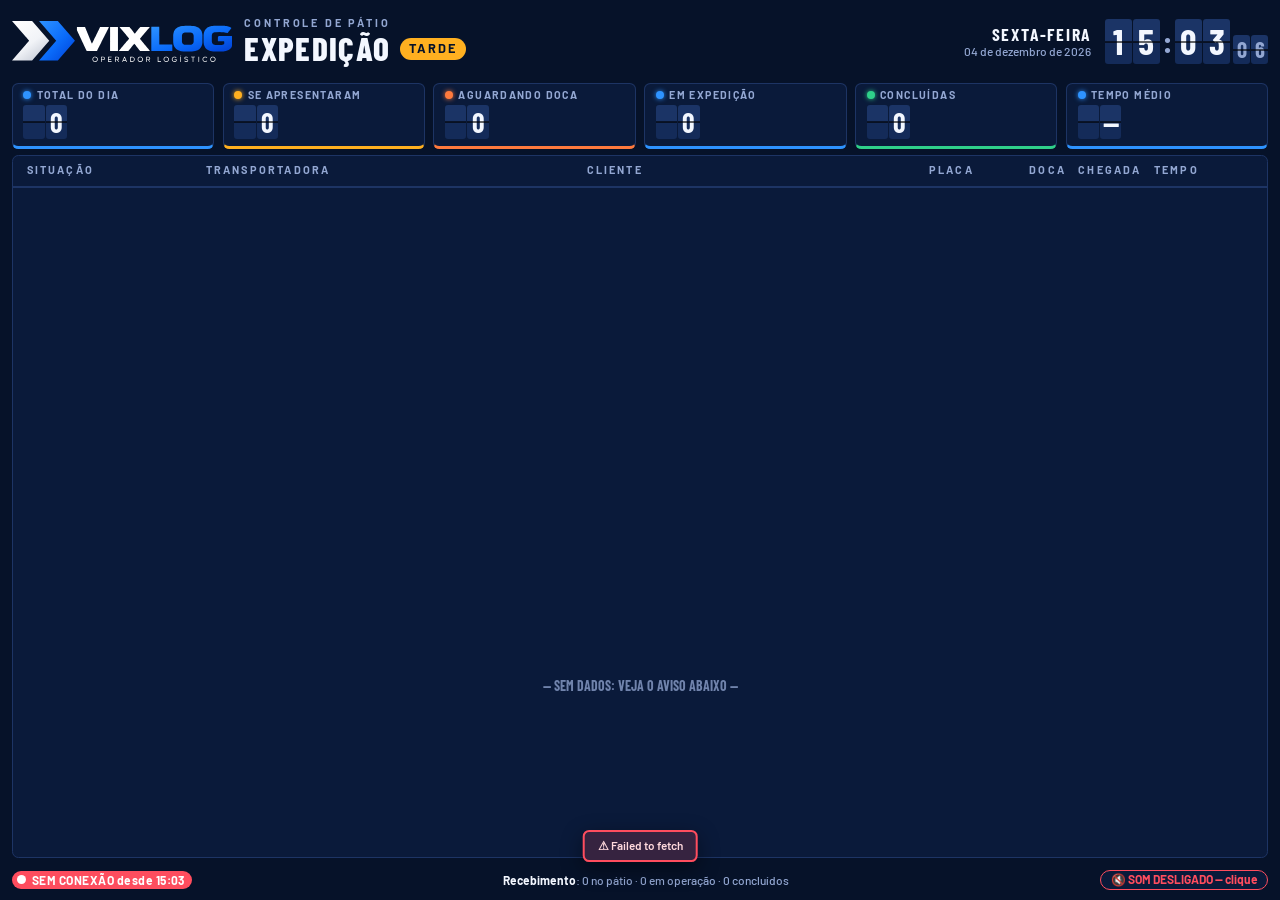
<file: index.html>
<!doctype html>
<html lang="pt-BR" data-placas="sempre">
<head>
<meta charset="utf-8">
<meta name="viewport" content="width=device-width, initial-scale=1">
<title>Controle de Pátio Vix Log</title>
<link rel="icon" type="image/svg+xml" href="icone-vixlog.svg">
<link rel="apple-touch-icon" href="apple-touch-icon.png">
<meta name="apple-mobile-web-app-title" content="Pátio Vix Log">
<link rel="stylesheet" href="tema.css">
<style>
  /* layout do painel da TV — cores e fontes vêm de tema.css */
  *{box-sizing:border-box;margin:0;padding:0}
  html{font-size:calc(100vw / 120)}              /* 16px num monitor 1920 de largura; escala com a TV */
  body{height:100vh;overflow:hidden;display:grid;grid-template-rows:6.2rem 6rem 1fr 2.6rem;gap:.75rem;padding:.8rem 1.1rem .6rem}

  /* ---------- topo ---------- */
  header{display:flex;align-items:center;justify-content:space-between;gap:1.5rem}
  .marca{display:flex;align-items:center;gap:1.2rem}
  .logo img{height:3.8rem;width:auto;display:block}
  .titulo{display:grid;grid-template-columns:auto auto;justify-content:start;align-items:center;column-gap:.9rem;row-gap:.35rem;line-height:1}
  .titulo small{grid-column:1/-1}
  .titulo small{display:block;font:700 1.02rem/1 var(--f-texto);letter-spacing:.26em;color:var(--mut)}
  .titulo strong{font:800 3.1rem/1 var(--f-titulo);letter-spacing:.04em}
  .modo{justify-self:start;padding:.42rem .85rem;border-radius:99px;font:800 1.2rem/1 var(--f-texto);letter-spacing:.16em}
  .modo.rec{background:var(--marca);color:var(--sobre-cor)}
  .modo.exp{background:var(--s-apresentou);color:var(--sobre-cor)}
  .relogio{display:flex;align-items:center;gap:1.3rem}
  .data{text-align:right;line-height:1.15}
  .data .d1{font:700 1.65rem/1.1 var(--f-titulo);text-transform:uppercase;letter-spacing:.1em}
  .data .d2{font:500 1.12rem var(--f-texto);color:var(--mut)}
  .hora{display:flex;gap:.3rem;align-items:flex-end}
  .hora .sep{font:800 2.8rem/1 var(--f-titulo);color:var(--mut);align-self:center;animation:tm-pisca 1s steps(2) infinite}
  .z-ck{--w:2.5rem;--h:4.2rem;--fs:3.4rem;--gp:.14rem}
  .z-ck2{--w:1.6rem;--h:2.7rem;--fs:2.1rem;--gp:.1rem;--cc:var(--mut)}

  /* ---------- indicadores ---------- */
  .kpis{display:grid;grid-template-columns:repeat(6,1fr);gap:.8rem}
  .kpi{position:relative;background:var(--panel);border:1px solid var(--linha);border-bottom:.3rem solid var(--c,var(--marca));border-radius:.6rem;
       padding:.5rem 1rem;display:flex;flex-direction:column;justify-content:center;gap:.35rem;min-width:0}
  .kpi .r{font:700 1rem/1.15 var(--f-texto);letter-spacing:.13em;color:var(--mut);display:flex;align-items:center;gap:.5rem;white-space:nowrap}
  .kpi .r::before{content:"";width:.75rem;height:.75rem;border-radius:50%;background:var(--c);flex:none;box-shadow:0 0 .5rem var(--c)}
  .kpi .v{line-height:1}
  .kpi .p{position:absolute;right:1rem;bottom:.8rem;font:800 1.75rem/1 var(--f-titulo);color:var(--c)}
  .kpi .p small{font-size:1rem;color:var(--mut);margin-left:.05rem}
  .z-kp{--w:2rem;--h:3.2rem;--fs:2.6rem;--gp:.1rem}

  /* ---------- quadro (colunas por etapa · tecla V) ---------- */
  main{display:grid;gap:.8rem;min-height:0}
  .col{background:var(--panel);border:1px solid var(--linha);border-top:.45rem solid var(--c);border-radius:.7rem;display:flex;flex-direction:column;min-height:0;overflow:hidden}
  .col-h{display:flex;align-items:center;justify-content:space-between;gap:.5rem;padding:.65rem 1rem;background:linear-gradient(color-mix(in srgb,var(--c) 16%,transparent),transparent)}
  .col-h h2{font:800 1.5rem/1.05 var(--f-titulo);letter-spacing:.06em;color:var(--c)}
  .col-h .n{font:800 2.3rem/1 var(--f-titulo);min-width:3.2rem;text-align:center;background:color-mix(in srgb,var(--c) 22%,transparent);border-radius:.45rem;padding:.1rem .6rem}
  .col-b{flex:1;overflow:hidden;padding:.6rem;display:flex;flex-direction:column;gap:.55rem;min-height:0}
  .vazio{margin:auto;color:var(--mut);font:700 1.3rem var(--f-titulo);letter-spacing:.16em;opacity:.75;text-align:center}

  .card{background:var(--card);border-left:.45rem solid var(--c);border-radius:.55rem;padding:.6rem .8rem;flex:none}
  .card .t{display:flex;justify-content:space-between;align-items:baseline;gap:.6rem}
  .card .tr{font:700 1.85rem/1.05 var(--f-titulo);overflow:hidden;display:-webkit-box;-webkit-line-clamp:2;-webkit-box-orient:vertical;text-transform:uppercase;overflow-wrap:break-word}
  .card .tp{font:800 1.95rem/1 var(--f-titulo);white-space:nowrap}
  .card .cl{font:600 1.18rem/1.2 var(--f-texto);color:var(--mut);margin-top:.2rem;overflow-wrap:break-word}
  .card .mt{display:flex;flex-wrap:wrap;gap:.4rem;margin-top:.45rem;align-items:center;font:600 1.02rem var(--f-texto);color:var(--mut)}
  .chip{background:var(--panel);border-radius:.35rem;padding:.25rem .5rem;color:var(--txt);font-weight:700;letter-spacing:.03em}
  .chip.doca{background:var(--txt);color:var(--bg);font:800 1.2rem/1 var(--f-titulo);letter-spacing:.06em}
  .chip.cross{background:transparent;border:2px solid var(--s-cross);color:var(--s-cross)}
  .placa{font-family:var(--f-mono);font-weight:700;color:var(--txt);letter-spacing:.06em;border:1px solid var(--linha);border-radius:.3rem;padding:.1rem .4rem}
  .card.ok .tp{color:var(--s-concluido)} .card.atencao .tp{color:var(--s-apresentou)}
  .card.critico{outline:3px solid var(--s-noshow);outline-offset:-3px} .card.critico .tp{color:var(--s-noshow);animation:tm-pisca 1s steps(2) infinite}
  .card.ontem::after{content:"DIA ANTERIOR";display:inline-block;margin-top:.4rem;font:800 .9rem/1 var(--f-texto);letter-spacing:.08em;color:var(--sobre-cor);background:var(--s-noshow);padding:.25rem .4rem;border-radius:.25rem}
  .card.novo{animation:entra 1.2s ease-out}
  @keyframes entra{0%{box-shadow:0 0 0 .35rem var(--c);transform:scale(1.03)}100%{box-shadow:none;transform:none}}
  .concl .card{padding:.4rem .7rem}
  .concl .tr{font-size:1.4rem} .concl .tp{font-size:1.5rem;color:var(--s-concluido)}
  .concl .cl{font-size:1.02rem}

  /* ---------- painel de aeroporto (visual padrão da TV) ---------- */
  .bd{background:var(--panel);border:1px solid var(--linha);border-radius:.6rem;display:flex;flex-direction:column;min-height:0;overflow:hidden}
  .bd-h,.row{display:grid;grid-template-columns:15.5rem 34.4rem 30.8rem 8.1rem 3.3rem 5.8rem 8.4rem;align-items:center;column-gap:1.3rem;padding:0 1.3rem}
  .bd-h{height:3rem;flex:none;border-bottom:2px solid var(--linha);font:700 1.02rem/1 var(--f-texto);letter-spacing:.2em;color:var(--mut)}
  .bd-b{flex:1;overflow:hidden;min-height:0;position:relative}
  .trilho{position:relative}
  .row{position:absolute;left:0;right:0;top:0;height:4.05rem;border-bottom:1px solid color-mix(in srgb,var(--linha) 70%,transparent);transition:transform .9s cubic-bezier(.6,.05,.25,1)}
  .bd-b.ini .row{transition:none}
  .row.par{background:rgba(255,255,255,.022)}
  .row.entra{animation:abre .7s ease-out}
  @keyframes abre{from{clip-path:inset(0 0 100% 0)}to{clip-path:inset(0 0 0 0)}}
  .row .cel{display:flex;align-items:center;gap:.5rem;min-width:0}
  .z-tr{--w:1.22rem;--h:2.7rem;--fs:2.1rem}
  .z-cl{--w:.86rem;--h:2.1rem;--fs:1.55rem;--cc:var(--txt2)}
  .z-pl{--w:1.05rem;--h:2.3rem;--fs:1.65rem}
  .z-dk{--w:1.5rem;--h:2.7rem;--fs:2.1rem;--cc:var(--marca)}
  .z-hr{--w:1.05rem;--h:2.3rem;--fs:1.65rem}
  .z-tm{--w:1.1rem;--h:2.5rem;--fs:1.85rem;--cc:var(--s-concluido)}
  .row.atencao .tmp .fl{--cc:var(--s-apresentou)}
  .row.critico{background:linear-gradient(90deg,color-mix(in srgb,var(--s-noshow) 22%,transparent),transparent 55%)}
  .row.critico .tmp .fl{--cc:var(--s-noshow);animation:tm-pisca 1s steps(2) infinite}
  .row.fim .fl{--cc:var(--mut)}
  .row.fim .tmp .fl{--cc:var(--s-concluido)}
  .row.cross .z-dk{--cc:var(--s-cross)}
  .mais{height:3rem;display:grid;place-items:center;color:var(--mut);letter-spacing:.14em;font-size:1.05rem;flex:none}

  /* ---------- rodapé ---------- */
  footer{display:flex;justify-content:space-between;align-items:center;font:500 1.12rem var(--f-texto);color:var(--mut);gap:1rem;white-space:nowrap}
  footer b{color:var(--txt)} footer .meio{overflow:hidden;text-overflow:ellipsis;flex:1;text-align:center}
  .st{display:inline-flex;align-items:center;gap:.55rem;padding:.2rem .7rem .2rem .2rem;border-radius:99px}
  .led{width:.85rem;height:.85rem;border-radius:50%;background:var(--s-concluido);box-shadow:0 0 .6rem var(--s-concluido)}
  .led.off{background:var(--s-noshow);box-shadow:0 0 .6rem var(--s-noshow);animation:tm-pisca 1s steps(2) infinite}
  .st:has(.led.off){background:var(--s-noshow);color:#fff;font-weight:800;letter-spacing:.04em;padding-left:.5rem}
  .st:has(.led.off) .led{background:#fff;box-shadow:none}
  .led.demo{background:var(--demo);box-shadow:0 0 .6rem var(--demo)}
  #som{cursor:pointer;padding:.15rem .9rem;border-radius:99px;border:1px solid var(--linha);background:var(--panel);color:var(--txt);font:inherit}
  #som.mudo{border-color:var(--s-noshow);color:var(--s-noshow);font-weight:800;animation:tm-pisca 1.4s steps(2) infinite}

  /* ---------- telas de rotação (KPIs / dia seguinte) e chamada ---------- */
  #kpi{position:fixed;inset:0;width:100%;height:100%;border:0;z-index:30;background:var(--bg);transform-origin:50% 0;animation:tm-entra .6s ease-out}
  #chamada{position:fixed;inset:0;display:none;place-items:center;z-index:50;background:rgba(2,6,16,.9);backdrop-filter:blur(6px)}
  #chamada.on{display:grid}
  .ch{width:92vw;text-align:center;border-radius:1.6rem;padding:3rem 2.5rem 2.6rem;background:var(--panel);
      border:.35rem solid var(--c);box-shadow:0 0 6rem color-mix(in srgb,var(--c) 55%,transparent);animation:pulso 1.4s ease-in-out infinite;
      display:flex;flex-direction:column;align-items:center;gap:1.3rem}
  @keyframes pulso{50%{box-shadow:0 0 1.5rem color-mix(in srgb,var(--c) 40%,transparent)}}
  .ch .e{font:800 2.5rem/1 var(--f-titulo);letter-spacing:.3em;color:var(--c)}
  .ch .tr{display:flex;justify-content:center}
  .ch .cl{display:flex;justify-content:center}
  .z-chT{--w:3.35rem;--h:6rem;--fs:4.9rem;--gp:.16rem}
  .z-chC{--w:2rem;--h:3.4rem;--fs:2.7rem;--gp:.12rem;--cc:var(--txt2)}
  .ch .ib{display:flex;justify-content:center;gap:1.2rem;flex-wrap:wrap}
  .ch .ib span{font:800 2.6rem/1 var(--f-titulo);background:color-mix(in srgb,var(--txt) 12%,transparent);padding:.45rem 1.2rem;border-radius:.7rem}
  .ch .ib .doca{background:var(--c);color:var(--sobre-cor)}
  .ch .ib .cross{background:transparent;border:3px solid var(--s-cross);color:var(--s-cross)}
  .ch .fila{font:600 1.5rem var(--f-texto);color:var(--mut);letter-spacing:.1em}

  #erro{position:fixed;left:50%;transform:translateX(-50%);bottom:3.6rem;display:none;z-index:40}
  body:has(#led.off) .carregando{font-size:0;animation:none}
  body:has(#led.off) .carregando::after{content:"— SEM DADOS: VEJA O AVISO ABAIXO —";font-size:1.3rem}
  @media (prefers-reduced-motion: reduce){.row{transition:none}.row.entra,#kpi,.ch{animation:none}}
</style>
</head>
<body>

<header>
  <div class="marca">
    <div class="logo"><img src="logo-vixlog.svg" alt="Vix Log - Operador Logístico"></div>
    <div class="titulo"><small>CONTROLE DE PÁTIO</small><strong id="tit">RECEBIMENTO</strong><span id="modo" class="modo rec">MANHÃ</span></div>
  </div>
  <div class="relogio">
    <div class="data"><div class="d1" id="d1"></div><div class="d2" id="d2"></div></div>
    <div class="hora tnum" id="hora"></div>
  </div>
</header>

<section class="kpis" id="kpis"></section>
<main id="quadro"></main>

<footer>
  <span class="st"><span class="led" id="led"></span><span id="estado">conectando…</span></span>
  <span class="meio" id="meio"></span>
  <button id="som" class="mudo" title="Clique para ativar/testar o som">🔇 SOM DESLIGADO — clique</button>
</footer>

<iframe id="kpi" title="Painel Logístico KPIs" style="display:none"></iframe>
<div id="chamada"></div>
<div id="erro" class="aviso-erro"></div>

<script src="config.js"></script>
<script src="placas.js"></script>
<script>
/* =====================================================================
   CONFIGURAÇÃO — o endereço do proxy fica em config.js; o token vai na URL (?t=...)
   e é lembrado neste navegador. Outros parâmetros úteis na URL:
     ?demo            dados de demonstração (sem Bitrix24)
     ?modo=rec|exp    força o quadro (padrão: automático por horário)
     ?virada=12       hora em que o quadro passa de Recebimento para Expedição
     ?mudo            não toca som
   Teclas: R = recebimento · E = expedição · A = automático · T = testar chamada · K = painel de KPIs · P = programação de amanhã · V = visual
   ===================================================================== */
const CFG = Object.assign({
  api: '',                 // URL do proxy (Cloudflare Worker)
  intervalo: 20,           // segundos entre atualizações
  viradaHora: 12,          // antes disso: recebimento; depois: expedição
  atencaoMin: 30,          // veículo esperando há mais de X min → amarelo
  criticoMin: 60,          // há mais de X min → vermelho piscando
  visual: 'quadro',        // 'quadro' (colunas) ou 'painel' (lista estilo aeroporto). Tecla V alterna
  noShowHora: 12,          // Recebimento: agendado que não se apresentou até essa hora vira NO-SHOW (0 = desliga)
  kpiCadaSeg: 120,         // a cada quantos segundos o painel de KPIs entra na tela (0 = nunca)
  amanhaHora: 16,          // a partir dessa hora, a tela "Programação do dia seguinte" entra na rotação (0 desliga)
  amanhaSeg: 24,           // quanto tempo ela fica
  kpiSeg: 24,              // quanto tempo ele fica (divide entre Visão Geral / Recebimento / Expedição)
  chamarRec: ['apresentou','aguardando_doca','em_andamento'],  // Recebimento: etapas que disparam som+tela cheia
  chamarExp: ['aguardando_doca','em_andamento'],               // Expedição: 'se apresentou' só aparece no painel, sem aviso/som
  chamadaSeg: 12,          // quanto tempo a chamada fica na tela
  maxAtrasoChamadaMin: 30, // não chama de novo algo que mudou há mais que isso (ex.: TV reiniciada)
  falar: true,             // voz "Transportadora X, cliente Y, se apresentou"
  vozClienteNomes: 2,      // quantos nomes do cliente a voz fala ("Comercial Hello"); 0 = nome completo
}, window.TORRE_CONFIG || {});

const Q = new URLSearchParams(location.search);
const DEMO = Q.has('demo');
if (Q.get('api')) CFG.api = Q.get('api');
if (Q.get('virada')) CFG.viradaHora = +Q.get('virada');
if (Q.get('kpicada')) CFG.kpiCadaSeg = +Q.get('kpicada');   // teste: segundos entre as entradas do KPI
let TOKEN = Q.get('t') || ''; const lsGet=k=>{try{return localStorage.getItem(k)}catch(e){return null}}, lsSet=(k,v)=>{try{localStorage.setItem(k,v)}catch(e){}};
if (TOKEN) lsSet('torre_t', TOKEN); else TOKEN = lsGet('torre_t') || '';

/* ---------- etapas e quadros ---------- */
const ETAPA = {
  agendado:        {nome:'AGENDADO',            cor:'var(--s-agendado)'},
  apresentou:      {nome:'VEÍCULO SE APRESENTOU', cor:'var(--s-apresentou)'},
  aguardando_doca: {nome:'AGUARDANDO DOCA',     cor:'var(--s-doca)'},
  em_andamento:    {nome:'EM RECEBIMENTO',      cor:'var(--s-operacao)'},
  concluido:       {nome:'RECEBIMENTO CONCLUÍDO', cor:'var(--s-concluido)'},
  nao_compareceu:  {nome:'NO-SHOW',            cor:'var(--s-noshow)'},
};
const QUADROS = {
  rec: { titulo:'RECEBIMENTO', rotulo:'MANHÃ', verbo:'recebimento',
         colunas:['agendado','apresentou','aguardando_doca','em_andamento','concluido','nao_compareceu'], grid:'1fr 1fr 1fr 1fr .85fr .8fr',
         nomes:{em_andamento:'EM RECEBIMENTO',concluido:'CONCLUÍDOS',nao_compareceu:'NO-SHOW'} },
  exp: { titulo:'EXPEDIÇÃO', rotulo:'TARDE', verbo:'expedição',
         colunas:['apresentou','aguardando_doca','em_andamento','concluido'], grid:'1fr 1fr 1fr .9fr',
         nomes:{em_andamento:'EM EXPEDIÇÃO',concluido:'CONCLUÍDAS'} },
};

/* ---------- utilidades ---------- */
const $ = s => document.querySelector(s);
const esc = s => String(s ?? '').replace(/[&<>"']/g, c => ({'&':'&amp;','<':'&lt;','>':'&gt;','"':'&quot;',"'":'&#39;'}[c]));
const pad = n => String(n).padStart(2,'0');
const SP = 'America/Sao_Paulo';
const parte = (d, o) => new Intl.DateTimeFormat('pt-BR', {timeZone:SP, ...o}).format(d);
const quando = s => s ? new Date(String(s).replace(' ','T') + '-03:00') : null;   // horários do Bitrix24 = Brasília
const hhmm = s => { const d = quando(s); return d ? parte(d,{hour:'2-digit',minute:'2-digit',hour12:false}) : ''; };
const dur = ms => { const m = Math.max(0, Math.floor(ms/60000)); return m >= 60 ? `${Math.floor(m/60)}h${pad(m%60)}` : `${m} min`; };
const mmss = ms => { const t = Math.max(0, Math.floor(ms/1000)); const h=Math.floor(t/3600), m=Math.floor(t%3600/60), s=t%60; return h ? `${h}:${pad(m)}:${pad(s)}` : `${pad(m)}:${pad(s)}`; };
const agoraSP = () => new Date();
const horaSP = () => +parte(agoraSP(),{hour:'2-digit',hour12:false}) % 24;
const curto = s => String(s||'').replace(/\b(LTDA|EIRELI|S\.?\/?A\.?|ME|EPP)\b\.?/gi,'').replace(/\s+/g,' ').trim().split(' ').slice(0,5).join(' ');
const primeiroNome = s => String(s||'').trim().split(/\s+/)[0] || '';
const bonito = s => String(s||'').replace(/\s+/g,' ').trim();

/* ---------- estado ---------- */
let ESTILO = (Q.get('visual') || CFG.visual || 'quadro'), PREV = new Map();
let DADOS = {itens:[], futuros:{}, hoje:''}, MODO_FORCADO = Q.get('modo') || '', ULTIMO_OK = null, FALHA_DESDE = null;
const MODO = () => (MODO_FORCADO==='rec'||MODO_FORCADO==='exp') ? MODO_FORCADO : (horaSP() < CFG.viradaHora ? 'rec' : 'exp');
let MODO_ATUAL = '';

/* ---------- relógio ---------- */
function relogio(){
  const d = agoraSP();
  const h = parte(d,{hour:'2-digit',minute:'2-digit',second:'2-digit',hour12:false}).split(':');
  const hr = $('#hora');
  if (!hr.querySelector('.fl')) hr.innerHTML = Placas.html(2,h[0],'z-ck tnum') + '<span class="sep">:</span>' + Placas.html(2,h[1],'z-ck tnum') + Placas.html(2,h[2],'z-ck2 tnum');
  const hf = hr.querySelectorAll('.fl'); Placas.troca(hf[0], h[0]); Placas.troca(hf[1], h[1]); Placas.troca(hf[2], h[2], 0, true);
  $('#d1').textContent = parte(d,{weekday:'long'});
  $('#d2').textContent = parte(d,{day:'2-digit',month:'long',year:'numeric'});
  document.querySelectorAll('[data-desde]').forEach(el=>{
    const ms = Date.now() - (+el.dataset.desde);
    if (el.classList.contains('tmp')){ const fl = el.querySelector('.fl'); if (fl) Placas.troca(fl, mmss(ms).padStart(7,' '), 0, true); else el.innerHTML = Placas.html(7, mmss(ms).padStart(7,' '), 'z-tm tnum'); }
    else el.textContent = mmss(ms);
    const card = el.closest('.card,.row'); if (!card) return;
    const min = ms/60000;
    card.classList.toggle('critico', min >= CFG.criticoMin);
    card.classList.toggle('atencao', min >= CFG.atencaoMin && min < CFG.criticoMin);
    card.classList.toggle('ok', min < CFG.atencaoMin);
  });
  const modo = MODO(); if (modo !== MODO_ATUAL) montar(modo);
}

/* ---------- montagem do quadro ---------- */
function montar(modo){
  MODO_ATUAL = modo; const q = QUADROS[modo];
  $('#tit').textContent = q.titulo; const m = $('#modo'); m.textContent = q.rotulo; m.className = 'modo ' + modo;
  document.title = 'Controle de Pátio · ' + q.titulo;
  const quadro = $('#quadro');
  if (ESTILO === 'painel'){
    quadro.style.gridTemplateColumns = '1fr'; PREV.clear();
    quadro.innerHTML = `<div class="bd"><div class="bd-h"><span>SITUAÇÃO</span><span>TRANSPORTADORA</span><span>CLIENTE</span><span>PLACA</span><span>DOCA</span><span>CHEGADA</span><span>TEMPO</span></div><div class="bd-b" data-b><div class="trilho"></div></div></div>`;
    desenhar(); return;
  }
  quadro.style.gridTemplateColumns = q.grid;
  quadro.innerHTML = q.colunas.map(k=>{
    const e = ETAPA[k];
    return `<section class="col ${k==='concluido'?'concl':''}" style="--c:${e.cor}" data-k="${k}">
      <div class="col-h"><h2>${esc(q.nomes[k]||e.nome)}</h2><span class="n tnum" data-n>0</span></div>
      <div class="col-b" data-b></div></section>`;
  }).join('');
  desenhar();
}

function filtrar(modo){
  const passou = CFG.noShowHora > 0 && horaSP() >= CFG.noShowHora;
  // "Não realizado" e "Incorreto" = agendamento incorreto: não entram no painel nem nas contas
  return DADOS.itens.filter(i=>i.funil===modo && i.etapa!=='nao_realizado' && i.etapa!=='incorreto').map(i=>{
    // Recebimento: ainda "agendado" depois do horário-limite (ou de um dia anterior) = não compareceu
    if (modo==='rec' && i.etapa==='agendado' && (i.doDiaAnterior || passou)) return Object.assign({}, i, {etapa:'nao_compareceu'});
    if (i.etapa==='nao_cumprido') return Object.assign({}, i, {etapa:'nao_compareceu'});
    return i;
  });
}

function cartao(i, k){
  const cor = ETAPA[k].cor;
  const transp = bonito(i.transportadora).toUpperCase() || 'TRANSPORTADORA A DEFINIR';
  const cli = curto(i.cliente) || bonito(i.cliente);
  const qt = i.qtd ? `${esc(i.qtd)} ${i.tipo==='Paletes'?'palete'+(+i.qtd===1?'':'s'):(+i.qtd===1?'volume':'volumes')}` : '';
  let topo = '', extra = '';
  if (k==='apresentou' || k==='aguardando_doca'){
    const t0 = quando(i.chegada) || quando(i.movido);
    topo = `<span class="tp tnum" data-desde="${t0?t0.getTime():Date.now()}">--:--</span>`;
    extra = (i.chegada?`<span>chegou ${hhmm(i.chegada)}</span>`:'');
  } else if (k==='em_andamento'){
    const t0 = quando(i.inicio) || quando(i.movido) || quando(i.chegada);
    topo = `<span class="tp tnum" data-desde="${t0?t0.getTime():Date.now()}">--:--</span>`;
    extra = (i.conferente?`<span>conf. ${esc(primeiroNome(i.conferente))}</span>`:'');
  } else if (k==='concluido'){
    const a = quando(i.chegada), b = quando(i.fim) || quando(i.movido);
    topo = `<span class="tp tnum">${a&&b?dur(b-a):hhmm(i.fim||i.movido)}</span>`;
    extra = `<span>${a?hhmm(i.chegada)+' → ':''}${hhmm(i.fim||i.movido)}</span>`;
  } else {
    extra = i.obs ? `<span>${esc(i.obs.slice(0,34))}</span>` : '';
  }
  const doca = i.doca ? `<span class="chip doca">DOCA ${esc(i.doca)}</span>` : '';
  const cross = /cross/i.test(i.operacao||'') ? `<span class="chip cross">CROSSDOCKING</span>` : '';
  const placa = i.placa ? `<span class="placa">${esc(i.placa)}</span>` : '';
  return `<div class="card ${i.doDiaAnterior?'ontem':''}" style="--c:${cor}" data-id="${i.id}-${k}">
      <div class="t"><span class="tr">${esc(transp)}</span>${topo}</div>
      <div class="cl">${esc(cli)}</div>
      <div class="mt">${cross}${doca}${placa}${qt?`<span>${qt}</span>`:''}${extra}</div></div>`;
}

const CONHECIDOS = new Set();
function desenhar(){
  const modo = MODO_ATUAL, q = QUADROS[modo], itens = filtrar(modo);
  if (ESTILO === 'painel'){ painel(modo, itens); kpis(modo, itens); rodape(modo); relogio(); return; }
  const por = k => itens.filter(i=>i.etapa===k);
  q.colunas.forEach(k=>{
    const sec = document.querySelector(`.col[data-k="${k}"]`); if(!sec) return;
    let lista = por(k);
    if (k==='concluido') lista = lista.sort((a,b)=> (b.fim||b.movido||'').localeCompare(a.fim||a.movido||''));
    else if (k==='agendado') lista = lista.sort((a,b)=> (a.transportadora||'').localeCompare(b.transportadora||''));
    else lista = lista.sort((a,b)=> (a.chegada||a.movido||'').localeCompare(b.chegada||b.movido||''));
    sec.querySelector('[data-n]').textContent = lista.length;
    const corpo = sec.querySelector('[data-b]');
    corpo.innerHTML = lista.length ? lista.map(i=>cartao(i,k)).join('') : (carregandoAinda() ? `<div class="vazio carregando">CARREGANDO…</div>` : `<div class="vazio">— NENHUM —</div>`);
    corpo.querySelectorAll('.card').forEach(c=>{ if(!CONHECIDOS.has(c.dataset.id) && CONHECIDOS.size) c.classList.add('novo'); });
  });
  itens.forEach(i=>CONHECIDOS.add(i.id+'-'+i.etapa));
  kpis(modo, itens); rodape(modo); relogio();
}


/* ---------- visual painel de aeroporto ---------- */
const tiles = (txt, n, cls='') => {
  const t = String(txt||'').toUpperCase().slice(0,n).padEnd(n,' ');
  return `<span class="fl ${cls}">` + [...t].map((c,k)=>`<i style="--k:${k}">${c===' '?'&nbsp;':esc(c)}</i>`).join('') + '</span>';
};
const ICONE = {
  agendado:'<svg viewBox="0 0 24 24" fill="none" stroke="currentColor" stroke-width="2.4"><rect x="3" y="5" width="18" height="16" rx="2"/><path d="M3 10h18M8 3v4M16 3v4"/></svg>',
  apresentou:'<svg viewBox="0 0 24 24" fill="none" stroke="currentColor" stroke-width="2.4"><path d="M1 16V6h13v10M14 9h4l4 4v3h-8"/><circle cx="6" cy="17.5" r="2"/><circle cx="18" cy="17.5" r="2"/></svg>',
  aguardando_doca:'<svg viewBox="0 0 24 24" fill="none" stroke="currentColor" stroke-width="2.4"><circle cx="12" cy="13" r="8"/><path d="M12 9v4l3 2M9 2h6"/></svg>',
  em_andamento:'<svg viewBox="0 0 24 24" fill="none" stroke="currentColor" stroke-width="2.4"><path d="M4 21V9l8-5 8 5v12"/><path d="M8 21v-7h8v7M8 17h8"/></svg>',
  concluido:'<svg viewBox="0 0 24 24" fill="none" stroke="currentColor" stroke-width="2.8"><path d="M4 12.5l5 5L20 6.5"/></svg>',
  nao_compareceu:'<svg viewBox="0 0 24 24" fill="none" stroke="currentColor" stroke-width="2.8"><circle cx="12" cy="12" r="9"/><path d="M5.6 5.6l12.8 12.8"/></svg>',
};
const carregandoAinda = () => !DEMO && !ULTIMO_OK && !FALHA_DESDE && !(DADOS.itens||[]).length;
const linhaPainel = id => `<div class="row" data-id="${esc(id)}">
    <span class="cel"><span class="sts"></span></span>
    <span class="cel">${Placas.html(26,'','z-tr')}</span><span class="cel">${Placas.html(32,'','z-cl')}</span>
    <span class="cel">${Placas.html(7,'','z-pl tnum')}</span><span class="cel">${Placas.html(2,'','z-dk tnum')}</span>
    <span class="cel">${Placas.html(5,'','z-hr tnum')}</span><span class="cel tmp">${Placas.html(7,'','z-tm tnum')}</span></div>`;
function painel(modo, itens){
  const ordem = ['apresentou','aguardando_doca','em_andamento','agendado','nao_compareceu','concluido'];
  const rank = k => ordem.indexOf(k);
  const lista = itens.filter(i=>rank(i.etapa)>=0).sort((a,b)=>{
    const d = rank(a.etapa)-rank(b.etapa); if (d) return d;
    if (a.etapa==='concluido') return (b.fim||b.movido||'').localeCompare(a.fim||a.movido||'');
    return (a.chegada||a.movido||'').localeCompare(b.chegada||b.movido||'');
  });
  const concl = lista.filter(i=>i.etapa==='concluido'), outros = lista.filter(i=>i.etapa!=='concluido');
  const vis = outros.concat(concl);
  const nomeEtapa = {apresentou:'SE APRESENTOU',aguardando_doca:'AGUARDANDO DOCA',em_andamento:modo==='rec'?'EM RECEBIMENTO':'EM EXPEDIÇÃO',agendado:'AGENDADO',nao_compareceu:'NO-SHOW',concluido:modo==='rec'?'CONCLUÍDO':'CONCLUÍDA'};
  const corpo = document.querySelector('.bd-b'); if (!corpo) return;
  const trilho = corpo.querySelector('.trilho');
  const rh = 4.05 * parseFloat(getComputedStyle(document.documentElement).fontSize);
  const primeira = !trilho.children.length, vistos = new Set();
  let vazio = corpo.querySelector('.vazio');
  if (!vis.length){
    if (!vazio){ corpo.insertAdjacentHTML('beforeend','<div class="vazio" style="position:absolute;inset:0;display:grid;place-items:center"></div>'); vazio = corpo.querySelector('.vazio'); }
    vazio.textContent = carregandoAinda() ? 'CARREGANDO…' : (!ULTIMO_OK && FALHA_DESDE && !DEMO ? '— SEM DADOS: VEJA O AVISO ABAIXO —' : '— NENHUM VEÍCULO —'); vazio.classList.toggle('carregando', carregandoAinda());
  } else if (vazio) vazio.remove();
  vis.forEach((i,pos)=>{
    const k = i.etapa, id = String(i.id);
    let row = trilho.querySelector(`.row[data-id="${CSS.escape(id)}"]`);
    if (!row){
      const tmp = document.createElement('div'); tmp.innerHTML = linhaPainel(id); row = tmp.firstElementChild;
      row.style.transform = `translateY(${pos*rh}px)`; if (!primeira) row.classList.add('entra');
      trilho.appendChild(row);
    }
    row.style.transform = `translateY(${pos*rh}px)`;
    row.classList.toggle('par', pos%2===1); row.classList.toggle('fim', k==='concluido');
    const cross = /cross/i.test(i.operacao||''); row.classList.toggle('cross', cross);
    // selo de situação (vira quando muda)
    const sts = row.querySelector('.sts'), rot = k==='nao_compareceu'&&i.chegada ? 'NÃO CUMPRIDO' : nomeEtapa[k], ass = k+'|'+rot;
    if (sts.dataset.a !== ass){
      const poe = () => { sts.style.setProperty('--c', ETAPA[k].cor); sts.innerHTML = ICONE[k] + `<span>${esc(rot)}</span>`; sts.classList.toggle('pulsa', k==='apresentou'); };
      if (sts.dataset.a){ sts.classList.remove('vira'); void sts.offsetWidth; sts.classList.add('vira'); setTimeout(poe, 320); } else poe();
      sts.dataset.a = ass;
    }
    const fl = row.querySelectorAll('.fl'), d0 = primeira ? pos*70 : 0;
    const cli = curto(i.cliente)||bonito(i.cliente);
    Placas.troca(fl[0], bonito(i.transportadora)||'A DEFINIR', d0);
    Placas.troca(fl[1], cli, d0+120);
    Placas.troca(fl[2], i.placa, d0+200);
    Placas.troca(fl[3], cross?'XD':(i.doca?('0'+i.doca).slice(-2):''), d0+240);
    Placas.troca(fl[4], hhmm(i.chegada), d0+260);
    // tempo: contando (pátio / em operação) ou duração final (concluído)
    const tc = row.querySelector('.tmp'); let desde = '', tempo = '';
    if (k==='apresentou'||k==='aguardando_doca'){ const t0 = quando(i.chegada)||quando(i.movido); desde = t0?t0.getTime():Date.now(); }
    else if (k==='em_andamento'){ const t0 = quando(i.inicio)||quando(i.movido)||quando(i.chegada); desde = t0?t0.getTime():Date.now(); }
    else if (k==='concluido'){ const a=quando(i.chegada), b=quando(i.fim)||quando(i.movido); tempo = a&&b? dur(b-a):''; }
    if (desde){ tc.dataset.desde = desde; }
    else { delete tc.dataset.desde; row.classList.remove('critico','atencao','ok'); Placas.troca(fl[5], tempo.padStart(7,' '), d0+280); }
    vistos.add(id);
  });
  trilho.querySelectorAll('.row').forEach(r=>{ if (!vistos.has(r.dataset.id)) r.remove(); });
  trilho.style.height = (vis.length*rh) + 'px';
}
function kpis(modo, itens){
  const n = k => itens.filter(i=>i.etapa===k).length;
  const concl = itens.filter(i=>i.etapa==='concluido');
  const ciclos = concl.map(i=>{const a=quando(i.chegada),b=quando(i.fim);return a&&b&&b>a?b-a:null}).filter(Boolean);
  const medio = ciclos.length ? dur(ciclos.reduce((s,x)=>s+x,0)/ciclos.length) : '—';
  const naoCump = n('nao_compareceu');
  let t;
  if (modo==='rec'){
    const total = itens.filter(i=>i.etapa!=='incorreto').length;
    const pc = v => total ? Math.round(100*v/total) : null;   // % sobre o total do dia
    t = [
      ['TOTAL DO DIA', total, '', 'var(--marca)'],
      ['AGUARDANDO CHEGADA', n('agendado'), pc(n('agendado')), 'var(--s-agendado)'],
      ['NO PÁTIO', n('apresentou')+n('aguardando_doca'), pc(n('apresentou')+n('aguardando_doca')), 'var(--s-apresentou)'],
      ['EM RECEBIMENTO', n('em_andamento'), pc(n('em_andamento')), 'var(--s-operacao)'],
      ['CONCLUÍDOS', concl.length, pc(concl.length), 'var(--s-concluido)'],
      ['NO-SHOW', naoCump, pc(naoCump), naoCump? 'var(--s-noshow)':'var(--mut)'],
    ];
  } else {
    const total = itens.length, pc = v => total ? Math.round(100*v/total) : null;
    t = [
      ['TOTAL DO DIA', total, '', 'var(--marca)'],
      ['SE APRESENTARAM', n('apresentou'), pc(n('apresentou')), 'var(--s-apresentou)'],
      ['AGUARDANDO DOCA', n('aguardando_doca'), pc(n('aguardando_doca')), 'var(--s-doca)'],
      ['EM EXPEDIÇÃO', n('em_andamento'), pc(n('em_andamento')), 'var(--s-operacao)'],
      ['CONCLUÍDAS', concl.length, pc(concl.length), 'var(--s-concluido)'],
      ['TEMPO MÉDIO', medio, '', 'var(--marca)'],
    ];
  }
  const box = $('#kpis'), ass = t.map(([r,v])=>r+':'+String(v).length).join('|');
  if (box.dataset.a !== ass){
    box.dataset.a = ass;
    box.innerHTML = t.map(([r,v,s,c])=>`<div class="kpi" style="--c:${c}"><span class="r">${r}</span><span class="v">${Placas.html(Math.max(2,String(v).length),'','z-kp tnum')}</span><span class="p tnum"></span></div>`).join('');
  }
  [...box.children].forEach((el,j)=>{ const [,v,s,c] = t[j]; el.style.setProperty('--c', c);
    const fl = el.querySelector('.fl'); Placas.troca(fl, String(v).padStart(+fl.dataset.n,' '), j*60);
    el.querySelector('.p').innerHTML = s===null||s==='' ? '' : `${s}<small>%</small>`; });
}

function rodape(modo, ){
  const outro = modo==='rec'?'exp':'rec', its = filtrar(outro);
  const c = k => its.filter(i=>i.etapa===k).length;
  const nome = outro==='rec'?'Recebimento':'Expedição';
  const partes = [`<b>${nome}</b>: ${c('apresentou')+c('aguardando_doca')} no pátio · ${c('em_andamento')} em operação · ${c('concluido')} concluídos`];
  const fut = Object.entries(DADOS.futuros||{}).sort(([a],[b])=>a.localeCompare(b)).slice(0,3);
  if (fut.length) partes.push('<b>Próximos agendamentos</b>: ' + fut.map(([d,n])=>`${d.slice(8,10)}/${d.slice(5,7)} → ${n}`).join(' · '));
  $('#meio').innerHTML = partes.join('   |   ');
}

/* ---------- rolagem automática quando há mais cartões do que cabe ---------- */
const ROLA = new WeakMap(); let tAnt = performance.now();
function rolar(t){
  const dt = (t - tAnt)/1000; tAnt = t;
  document.querySelectorAll('[data-b]').forEach(el=>{
    const max = el.scrollHeight - el.clientHeight;
    let s = ROLA.get(el); if(!s){ s = {dir:1, pausa:3}; ROLA.set(el,s); }
    if (max < 4){ el.scrollTop = 0; return; }
    if (s.pausa > 0){ s.pausa -= dt; return; }
    el.scrollTop += s.dir * (el.classList.contains('bd-b') ? 45 : 28) * dt;
    if (el.scrollTop >= max-1){ s.dir=-1; s.pausa=3; } else if (el.scrollTop <= 0){ s.dir=1; s.pausa=3; }
  });
  requestAnimationFrame(rolar);
}

/* =====================================================================
   SOM E CHAMADA
   ===================================================================== */
let AC = null, SOM_OK = false, VOZ = null, TESTE_N = 0;
function vozes(){
  // prefere vozes "Natural"/"Online" (Edge) ou do Google (Chrome); ?voz=nome ou voz:'nome' no config.js forçam uma
  const want = (Q.get('voz') || CFG.voz || '').toLowerCase();
  const nota = x => (want && x.name.toLowerCase().includes(want) ? 1000 : 0) + (/natural/i.test(x.name)?100:0) + (/online/i.test(x.name)?50:0) + (/google/i.test(x.name)?30:0)
                  + (/pt-BR/i.test(x.lang)?20:0) + (/francisca|antonio|thalita|luciana|fernanda|vitoria/i.test(x.name)?10:0);
  const v = speechSynthesis.getVoices().filter(x=>/^pt/i.test(x.lang)).sort((a,b)=>nota(b)-nota(a));
  VOZ = v[0] || null; window.VOZES_PT = v.map(x=>x.name);
}
if ('speechSynthesis' in window){ vozes(); speechSynthesis.onvoiceschanged = vozes; }

function ativarSom(){
  try{ AC = AC || new (window.AudioContext||window.webkitAudioContext)(); AC.resume(); }catch(e){}
  SOM_OK = !!AC && AC.state === 'running';
  if ('speechSynthesis' in window){ try{ speechSynthesis.speak(new SpeechSynthesisUtterance('')); }catch(e){} }
  atualizaBotaoSom();
}
function atualizaBotaoSom(){
  const b = $('#som');
  if (Q.has('mudo')){ b.className=''; b.textContent='🔇 mudo (parâmetro)'; return; }
  SOM_OK = !!AC && AC.state === 'running';
  b.className = SOM_OK ? '' : 'mudo';
  b.textContent = SOM_OK ? '🔊 som ativo — clique para testar' : '🔇 SOM DESLIGADO — clique';
}
function nota(freq, ini, dur, vol=.5){
  const o = AC.createOscillator(), g = AC.createGain(); o.type='sine'; o.frequency.value=freq;
  o.connect(g); g.connect(AC.destination);
  const t = AC.currentTime + ini; g.gain.setValueAtTime(0,t); g.gain.linearRampToValueAtTime(vol,t+.02); g.gain.exponentialRampToValueAtTime(.001,t+dur);
  o.start(t); o.stop(t+dur+.05);
}
function campainha(){            // "ding-dong" duplo, estilo chamada de senha
  if (!AC || Q.has('mudo')) return;
  for (let r=0;r<2;r++){ nota(880, r*1.1, .8); nota(659.25, r*1.1+.45, 1.0); }
}
let FALA_ERR = '', DIAG_T = 0;
function diag(extra, forcar){
  if (!forcar && !FALA_ERR) return;
  const d = document.getElementById('diag'); if (!d) return;
  const n = ('speechSynthesis' in window) ? speechSynthesis.getVoices().length : -1;
  const pt = ('speechSynthesis' in window) ? speechSynthesis.getVoices().filter(x=>/^pt/i.test(x.lang)).map(x=>x.name+(x.localService?'(local)':'(online)')).join(', ') : '';
  d.textContent = `VOZ · total:${n} · pt: ${pt||'NENHUMA'} · escolhida: ${VOZ?VOZ.name:'padrão'} · erro: ${FALA_ERR||'—'} ${extra||''}`;
  d.style.display = 'block'; clearTimeout(DIAG_T); DIAG_T = setTimeout(()=>{ d.style.display='none'; }, 20000);
}
function falar(txt, tentativa=0){
  if (!CFG.falar || Q.has('mudo') || !('speechSynthesis' in window)) return;
  try{
    if (speechSynthesis.speaking || speechSynthesis.pending) speechSynthesis.cancel();
    if (speechSynthesis.paused) speechSynthesis.resume();
    const u = new SpeechSynthesisUtterance(txt); u.lang='pt-BR'; u.rate=.92; u.volume=1;
    const lista = speechSynthesis.getVoices().filter(x=>/^pt/i.test(x.lang));
    // 1ª e 2ª tentativas: a voz escolhida (Francisca online; a internet às vezes falha na 1ª);
    // 3ª: voz local feminina (Maria), que não depende de internet; 4ª: padrão do sistema
    const locais = lista.filter(x=>x.localService);
    let v = tentativa<=1 ? VOZ : tentativa===2 ? (locais.find(x=>/maria|francisca|thalita|luciana|fernanda|vitoria/i.test(x.name)) || locais.find(x=>!/daniel|antonio|ant[oô]nio|duarte/i.test(x.name)) || locais[0] || null) : null;
    if (v) u.voice = v;
    window.__u = u;                                   // mantém referência (o Chrome/Edge descartam a fala se o objeto for coletado)
    u.onerror = e => { FALA_ERR = e.error || 'erro'; diag('· tentativa '+(tentativa+1)); console.warn('voz:', FALA_ERR); if (tentativa < 3 && FALA_ERR !== 'canceled' && FALA_ERR !== 'interrupted') setTimeout(()=>falar(txt, tentativa+1), tentativa===0 ? 700 : 300); };
    u.onstart = () => { FALA_ERR = ''; diag('· falando ✓'); };
    speechSynthesis.speak(u); diag('· tentativa '+(tentativa+1));
    // se em 4 s não começou nem deu erro (voz online lenta/travada), tenta a próxima
    setTimeout(()=>{ if (window.__u === u && !speechSynthesis.speaking && tentativa < 3 && !u.__ok) falar(txt, tentativa+1); }, 4000);
    u.addEventListener('start', ()=>{ u.__ok = true; });
  }catch(e){}
}

const FILA = []; let EM_TELA = false;
const TXT_CHAMADA = {
  apresentou:      (q)=>`VEÍCULO CHEGOU · ${q.verbo.toUpperCase()}`,
  aguardando_doca: (q)=>`AGUARDANDO DOCA · ${q.verbo.toUpperCase()}`,
  em_andamento:    (q)=>q.verbo==='expedição' ? 'EM CARREGAMENTO · EXPEDIÇÃO' : 'EM DESCARGA · RECEBIMENTO',
};
/* frases curtas: primeiro nome da transportadora e 2 primeiros nomes do cliente (equipe interna):
   chegou  → "Jomed chegou, para a Semina Industria."
   em andamento → "Jomed, doca 3, descarregando a Semina Industria." (Expedição: carregando) */
const primeiroNome2 = s => {
  const w = String(s||'').replace(/\b(LTDA|EIRELI|S\.?\/?A\.?|ME|EPP)\b\.?/gi,'').replace(/[.,]/g,' ').split(/\s+/).filter(Boolean);
  if (!w.length) return '';
  let n = w[0]; if (n.length <= 2 && w[1]) n += ' ' + w[1];
  return n.split(' ').map(x=>x.charAt(0).toUpperCase()+x.slice(1).toLowerCase()).join(' ');
};
/* cliente: os 2 primeiros nomes ("Comercial Hello"); "de", "da", "e"... não contam como nome.
   vozClienteNomes no config.js muda a quantidade (0 = nome completo, sem LTDA/ME/EPP). */
const nomeCliente = s => {
  const lim = CFG.vozClienteNomes, con = /^(de|da|do|das|dos|e|em)$/i;
  const w = String(s||'').replace(/\b(LTDA|EIRELI|S\.?\/?A\.?|ME|EPP)\b\.?/gi,'').replace(/[.,]/g,' ').replace(/&/g,' e ').split(/\s+/).filter(Boolean);
  const out = []; let n = 0;
  for (const x of w){ if (lim && n >= lim) break; out.push(x); if (!con.test(x) && x.length > 2) n++; }   // iniciais ("J A") não contam
  while (out.length && con.test(out[out.length-1])) out.pop();
  return out.map(x => con.test(x) ? x.toLowerCase() : x.charAt(0).toUpperCase()+x.slice(1).toLowerCase()).join(' ');
};
function fraseChamada(i){
  const t = primeiroNome2(i.transportadora) || 'Transportadora', c = nomeCliente(curto(i.cliente) || i.cliente);
  const d = parseInt(i.doca, 10), doca = isNaN(d) ? '' : `doca ${d}`;
  const exp = i.funil === 'exp', cross = /cross/i.test(i.operacao || '');
  const para = c ? `, para a ${c}` : '';
  /* crossdocking (troca de nota): não fala a doca */
  if (i.etapa === 'em_andamento'){
    if (cross) return `${t}, em crossdocking${para}.`;
    const v = exp ? 'carregando' : 'descarregando';
    return [t, doca, c ? `${v} a ${c}` : v].filter(Boolean).join(', ') + '.';
  }
  if (i.etapa === 'aguardando_doca'){
    if (cross) return `${t}, crossdocking, aguardando liberação${para}.`;
    return exp ? `${t}, aguardando doca, para carregar${c ? ' a ' + c : ''}.` : `${t}, aguardando doca${para}.`;
  }
  return cross ? `${t} chegou, crossdocking${para}.` : `${t} chegou${para}.`;
}
function chamar(item){ FILA.push(item); if(!EM_TELA) proxima(); }


/* ---- rotação: o painel de KPIs entra de tempos em tempos (a chamada sempre fica por cima) ---- */
let KPI_ON = false, KPI_MANUAL = false, KPI_PROX = Date.now() + (CFG.kpiCadaSeg||0)*1000, KPI_T = [];
const noPatio = () => DADOS.itens.some(i=>!i.doDiaAnterior && (i.etapa==='apresentou'||i.etapa==='aguardando_doca'));
let ROT_N = 0;
const amanhaOk = () => CFG.amanhaHora > 0 && horaSP() >= CFG.amanhaHora && DADOS.amanha && DADOS.amanha.itens && DADOS.amanha.itens.length;
function kpiAbrir(manual, qual){
  if (KPI_ON) return; KPI_ON = true; KPI_MANUAL = !!manual;
  const f = $('#kpi'); qual = qual || 'kpi';
  f.src = (qual==='amanha' ? 'amanha.html' : 'kpi.html') + '?embed' + (TOKEN ? '&t=' + encodeURIComponent(TOKEN) : ''); f.style.display = 'block';   // repassa a senha (não depende do navegador ter guardado)
  const seg = (qual==='amanha' ? CFG.amanhaSeg : CFG.kpiSeg) || 24, t = seg*1000/3;
  if (qual==='kpi') ['geral','rec','exp'].forEach((a,n)=>KPI_T.push(setTimeout(()=>{ try{ f.contentWindow.postMessage({aba:a},'*'); }catch(e){} }, 1500 + n*t)));
  if (!manual) KPI_T.push(setTimeout(kpiFechar, seg*1000));
}
function kpiFechar(){
  KPI_T.forEach(clearTimeout); KPI_T = []; KPI_ON = false; KPI_MANUAL = false;
  const f = $('#kpi'); f.style.display = 'none'; f.removeAttribute('src');
  KPI_PROX = Date.now() + (CFG.kpiCadaSeg||0)*1000;
}
function kpiTick(){
  if (DEMO || !CFG.api || Q.get('kpi')==='0' || !(CFG.kpiCadaSeg>0) || !ULTIMO_OK) return;
  if (KPI_ON){ if (!KPI_MANUAL && (noPatio() || EM_TELA)) kpiFechar(); return; }
  if (Date.now() < KPI_PROX) return;
  if (noPatio() || EM_TELA || FILA.length){ KPI_PROX = Date.now() + 15000; return; }   // movimento no pátio: adia
  // depois das 16h, alterna: KPI → programação de amanhã → KPI …
  kpiAbrir(false, (amanhaOk() && ROT_N++ % 2 === 1) ? 'amanha' : 'kpi');
}
setInterval(kpiTick, 1000);

/* ---- chamada manual: a equipe aperta CHAMAR na página chamar.html e a TV toca de novo ---- */
let SEQ_MANUAL = +(lsGet('torre_seq')||0), BASE_OK = false;
async function ouvirManual(){
  if (DEMO || !CFG.api) return;
  try{
    const r = await fetch(`${CFG.api.replace(/\/$/,'')}/chamada?t=${encodeURIComponent(TOKEN)}`, {cache:'no-store'});
    if (!r.ok) return; const c = await r.json();
    const primeira = !BASE_OK; BASE_OK = true;
    if (!c.seq || c.seq === SEQ_MANUAL) return;
    SEQ_MANUAL = c.seq; lsSet('torre_seq', String(c.seq));
    if (primeira) return;                               // 1ª leitura da página: só marca a linha de base (não repete chamada antiga)
    const i = Object.assign({}, c.item);
    i.etapa = TXT_CHAMADA[i.etapa] ? i.etapa : 'apresentou';
    if (!ETAPA[i.etapa]) return; chamar(i);
  }catch(e){}
}
/* chamada: nome em placas, centralizado; nomes longos ganham placas menores para não cortar */
const centro = (txt, n) => { const t = [...String(txt||'')].slice(0,n).join(''); return ' '.repeat(Math.floor((n - t.length)/2)) + t; };
function placasCentro(txt, nMin, wMax, largura, cls){
  const n = Math.max(nMin, [...String(txt||'')].length), w = Math.min(wMax, largura/n - .14);
  return Placas.html(n, '', cls + ' tnum', n > nMin ? `--w:${w.toFixed(2)}rem;--h:${(w*1.8).toFixed(2)}rem;--fs:${(w*1.46).toFixed(2)}rem` : '');
}
function proxima(){
  const i = FILA.shift(); const box = $('#chamada');
  if (!i){ EM_TELA=false; box.classList.remove('on'); return; }
  EM_TELA = true;
  const q = QUADROS[i.funil], cor = ETAPA[i.etapa].cor;
  const transp = bonito(i.transportadora).toUpperCase() || 'TRANSPORTADORA';
  const qt = i.qtd ? `${i.qtd} ${i.tipo==='Paletes'?'palete'+(+i.qtd===1?'':'s'):(+i.qtd===1?'volume':'volumes')}` : '';
  box.style.setProperty('--c', cor);
  const cliCh = (curto(i.cliente)||bonito(i.cliente)).toUpperCase();
  box.innerHTML = `<div class="ch" style="--c:${cor}">
      <div class="e">${esc(TXT_CHAMADA[i.etapa](q))}</div>
      <div class="tr">${placasCentro(transp, 26, 3.35, 92, 'z-chT')}</div>
      <div class="cl">${placasCentro(cliCh, 32, 2, 70, 'z-chC')}</div>
      <div class="ib">${/cross/i.test(i.operacao||'')?`<span class="cross">CROSSDOCKING</span>`:''}${i.doca&&i.etapa==='em_andamento'&&!/cross/i.test(i.operacao||'')?`<span class="doca">DOCA ${esc(i.doca)}</span>`:''}${i.placa?`<span>${esc(i.placa)}</span>`:''}${qt?`<span>${esc(qt)}</span>`:''}</div>
      ${FILA.length?`<div class="fila">+ ${FILA.length} na fila de chamada</div>`:''}</div>`;
  box.classList.add('on');
  setTimeout(()=>{ const f = box.querySelectorAll('.ch .fl'); Placas.troca(f[0], centro(transp, +f[0].dataset.n)); Placas.troca(f[1], centro(cliCh, +f[1].dataset.n), 250); }, 200);
  campainha();
  const frase = fraseChamada(i);
  setTimeout(()=>falar(frase), 2400);
  setTimeout(proxima, CFG.chamadaSeg*1000);
}

/* ---- detecta quem mudou de etapa desde a última leitura ---- */
let VISTOS = null;
function detectar(){
  const chave = i => `${i.id}:${i.etapa}`;
  const hoje = DADOS.hoje || '';
  const salvo = (()=>{ try{ const j = JSON.parse(lsGet('torre_vistos')||'null'); return j && j.dia===hoje ? new Set(j.k) : null; }catch(e){return null} })();
  const eventos = DADOS.itens.filter(i=>(i.funil==='exp'?CFG.chamarExp:CFG.chamarRec).includes(i.etapa));
  if (VISTOS === null){
    VISTOS = salvo || new Set(DADOS.itens.map(chave));      // 1ª vez no dia: não chama o que já estava lá
  } else {
    for (const i of eventos){
      if (VISTOS.has(chave(i))) continue;
      const t = quando(i.movido); const idadeMin = t ? (Date.now()-t)/60000 : 0;
      if (idadeMin <= CFG.maxAtrasoChamadaMin) chamar(i);
    }
    DADOS.itens.forEach(i=>VISTOS.add(chave(i)));
  }
  lsSet('torre_vistos', JSON.stringify({dia:hoje, k:[...VISTOS]}));
}

/* =====================================================================
   DADOS
   ===================================================================== */
async function carregar(){
  if (DEMO) return simular();
  if (!CFG.api) throw new Error('Falta configurar o endereço do proxy (config.js).');
  const r = await fetch(`${CFG.api}${CFG.api.includes('?')?'&':'?'}t=${encodeURIComponent(TOKEN)}`, {cache:'no-store'});
  if (r.status === 401) throw new Error('Token da torre inválido — abra a página com ?t=SEU_TOKEN');
  if (!r.ok) throw new Error('Proxy respondeu ' + r.status);
  return r.json();
}
async function ciclo(){
  try{
    const d = await carregar(); DADOS = d; ULTIMO_OK = new Date(); FALHA_DESDE = null;
    $('#erro').style.display='none';
    if (MODO_ATUAL) desenhar(); detectar();
  }catch(e){
    FALHA_DESDE = FALHA_DESDE || new Date();
    $('#erro').textContent = '⚠ ' + (e.message||e); $('#erro').style.display='block';
  }
  const led = $('#led'), st = $('#estado');
  if (DEMO){ led.className='led demo'; st.textContent = 'DEMONSTRAÇÃO — dados fictícios'; }
  else if (FALHA_DESDE){ led.className='led off'; st.textContent = 'SEM CONEXÃO desde ' + parte(FALHA_DESDE,{hour:'2-digit',minute:'2-digit',hour12:false}) + (ULTIMO_OK?` · últimos dados ${parte(ULTIMO_OK,{hour:'2-digit',minute:'2-digit',hour12:false})}`:''); }
  else { led.className='led'; st.textContent = 'atualizado às ' + parte(ULTIMO_OK,{hour:'2-digit',minute:'2-digit',second:'2-digit',hour12:false}); }
}

/* =====================================================================
   DEMONSTRAÇÃO (dados fictícios, sem Bitrix24)
   ===================================================================== */
const SIM = {itens:null, prox:0};
function simular(){
  const agora = new Date();
  const f = d => parte(d,{year:'numeric',month:'2-digit',day:'2-digit'}).split('/').reverse().join('-');
  const ts = d => f(d)+' '+parte(d,{hour:'2-digit',minute:'2-digit',second:'2-digit',hour12:false});
  const hoje = f(agora), min = m => ts(new Date(agora.getTime()-m*60000));
  const modo = MODO();
  if (!SIM.itens){
    const T=['Expresso Litoral','Transcapixaba','LogES Cargas','Rodovale','Frota Serrana','Costa Azul Log','Norte Capixaba','Via Sul Transportes','Cargo Rápido','Atlântico Log'];
    const C=['Cosméticos Aurora Ltda','Farma Vitória Distribuidora','Indústria Mar & Sol Ltda','Eletro Capixaba S/A','Química Santa Cruz Ltda','Papelaria Central Eireli','Brasil Cabos Ltda','Higiene Plus Comércio Ltda'];
    let id=9000; const mk=(funil,etapa,mAtras,extra={})=>({id:id++,funil,etapa,cliente:C[id%C.length],transportadora:T[(id*3)%T.length],
        placa:'ABC'+(1000+id%9000).toString().replace(/^(\d)/,'$1D').slice(0,4),motorista:'',doca:'',dataAg:hoje,chegada:'',inicio:'',fim:'',movido:min(mAtras),
        conferente:'',tipo:id%2?'Paletes':'Volumes',qtd:String(4+id%25),obs:'',doDiaAnterior:false,...extra});
    SIM.mk = mk;
    SIM.itens = [
      ...Array.from({length:6},()=>mk('rec','agendado',600)),
      mk('rec','apresentou',12,{chegada:min(12)}), mk('rec','apresentou',41,{chegada:min(41)}),
      mk('rec','aguardando_doca',35,{chegada:min(35)}), mk('rec','aguardando_doca',72,{chegada:min(72)}),
      mk('rec','em_andamento',20,{chegada:min(50),inicio:min(20),doca:'02',conferente:'Mateus Santos'}), mk('rec','em_andamento',8,{chegada:min(30),inicio:min(8),doca:'05',conferente:'Greziele Nascimento'}),
      ...Array.from({length:5},(_,k)=>mk('rec','concluido',60+k*30,{chegada:min(140+k*30),fim:min(60+k*30),doca:'0'+(1+k%4)})),
      mk('rec','nao_cumprido',100),
      mk('exp','apresentou',6,{chegada:min(6)}), mk('exp','aguardando_doca',18,{chegada:min(18)}),
      mk('exp','em_andamento',14,{chegada:min(40),inicio:min(14),doca:'03'}),
      ...Array.from({length:9},(_,k)=>mk('exp','concluido',30+k*22,{chegada:min(90+k*22),fim:min(30+k*22),doca:'0'+(1+k%5)})),
    ];
    SIM.t0 = Date.now(); SIM.passo = 0;
  }
  // a cada ~25 s alguém avança de etapa (para ver a chamada acontecer)
  const passos = Math.floor((Date.now()-SIM.t0)/25000);
  while (SIM.passo < passos){
    SIM.passo++;
    const ordem = ['agendado','apresentou','aguardando_doca','em_andamento','concluido'];
    const alvo = SIM.itens.find(i=>i.funil===modo && i.etapa==='agendado') || SIM.itens.find(i=>i.funil===modo && i.etapa==='apresentou');
    if (alvo){
      const e = ordem[ordem.indexOf(alvo.etapa)+1]; alvo.etapa = e; alvo.movido = min(0);
      if (e==='apresentou') alvo.chegada = min(0);
      if (e==='em_andamento'){ alvo.inicio = min(0); alvo.doca = '0'+(1+SIM.passo%5); alvo.conferente='Mateus Santos'; }
    }
  }
  return {geradoEm:agora.toISOString(), hoje, itens:SIM.itens, futuros:{[f(new Date(agora.getTime()+864e5))]:11,[f(new Date(agora.getTime()+2*864e5))]:6}};
}

/* =====================================================================
   INÍCIO
   ===================================================================== */
document.addEventListener('keydown', e=>{
  const k = e.key.toLowerCase();
  if (k==='r'){MODO_FORCADO='rec'} else if (k==='e'){MODO_FORCADO='exp'} else if (k==='a'){MODO_FORCADO=''} else if (k==='k'){ KPI_ON ? kpiFechar() : kpiAbrir(true); } else if (k==='d'){ diag('', true); } else if (k==='p'){ KPI_ON ? kpiFechar() : kpiAbrir(true, 'amanha'); } else if (k==='v'){ ESTILO = ESTILO==='painel'?'quadro':'painel'; montar(MODO()); }
  else if (k==='t'){ ativarSom(); TESTE_N++; const base = DADOS.itens.find(i=>i.funil===MODO() && i.etapa==='apresentou') || DADOS.itens.find(i=>i.funil===MODO()) || {funil:MODO(),transportadora:'Jomed Transportes',cliente:'Semina Industria e Comercio Ltda',doca:'03',placa:'TST1A23',tipo:'Paletes',qtd:'10'};
    chamar(Object.assign({}, base, {funil:MODO(), etapa: TESTE_N%2 ? (MODO()==='exp'?'aguardando_doca':'apresentou') : 'em_andamento', doca: base.doca || '03'})); }
  relogio();
});
$('#som').addEventListener('click', ()=>{ ativarSom(); if(SOM_OK){ campainha(); falar('Som do controle de pátio ativo.'); } });
document.addEventListener('click', ()=>{ if(!SOM_OK) ativarSom(); }, {once:false});

function iniciar(){
  montar(MODO()); relogio(); setInterval(relogio, 1000);
  ciclo(); setInterval(ciclo, CFG.intervalo*1000);
  ouvirManual(); setInterval(ouvirManual, 4000);
  requestAnimationFrame(rolar); setInterval(atualizaBotaoSom, 2000);
}
// tenta liberar o som sozinho (funciona se o Chrome foi aberto com --autoplay-policy=no-user-gesture-required)
try{ AC = new (window.AudioContext||window.webkitAudioContext)(); }catch(e){}
if (AC && AC.state === 'running') { SOM_OK = true; iniciar(); atualizaBotaoSom(); }
else if (AC) { AC.resume().then(()=>{ SOM_OK = AC.state==='running'; }).catch(()=>{}); iniciar(); setTimeout(atualizaBotaoSom,500); }
else iniciar();
</script>
<div id="diag" style="position:fixed;left:8px;bottom:8px;z-index:99;background:#000c;color:#9fe;font:14px/1.3 monospace;padding:6px 10px;border-radius:6px;display:none;max-width:90vw"></div>
</body>
</html>
</file>
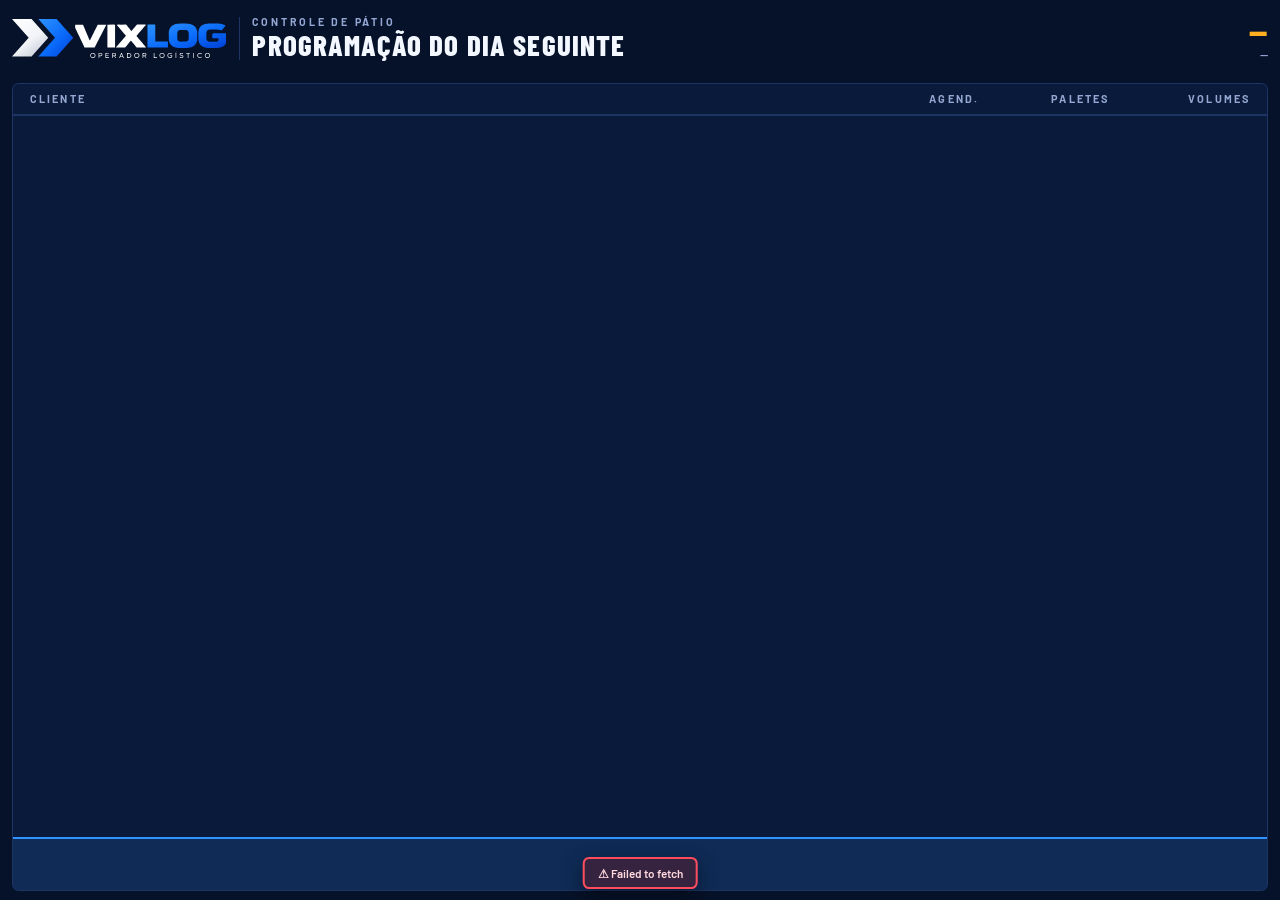
<file: amanha.html>
<!doctype html>
<html lang="pt-BR">
<head>
<meta charset="utf-8">
<meta name="viewport" content="width=device-width,initial-scale=1">
<title>Programação do dia seguinte · Controle de Pátio Vix Log</title>
<link rel="icon" href="icone-vixlog.svg">
<link rel="apple-touch-icon" href="apple-touch-icon.png">
<meta name="apple-mobile-web-app-title" content="Pátio Vix Log">
<link rel="stylesheet" href="tema.css">
<style>
  /* layout da programação do dia seguinte — cores e fontes vêm de tema.css */
  *{box-sizing:border-box;margin:0}
  html{font-size:16px} @media (min-width:1200px){html{font-size:calc(100vw / 120)}}
  body{min-height:100vh;display:flex;flex-direction:column;padding:.8rem 1.1rem}
  @media (min-width:1200px){body{height:100vh;overflow:hidden}}
  header{display:flex;align-items:center;gap:1.2rem;min-height:5.6rem;flex:none;flex-wrap:wrap}
  header img{height:3.7rem;max-width:100%} .sep{width:1px;align-self:stretch;margin:.8rem 0;background:var(--linha)}
  .tit small{display:block;font:700 1rem/1 var(--f-texto);letter-spacing:.26em;color:var(--mut);margin-bottom:.35rem}
  .tit strong{font:800 2.7rem/1 var(--f-titulo);letter-spacing:.04em}
  .dt{margin-left:auto;text-align:right}
  .dt b{display:block;font:800 2.9rem/1 var(--f-titulo);letter-spacing:.05em;color:var(--s-apresentou);text-transform:uppercase}
  .dt span{font:500 1.15rem var(--f-texto);color:var(--mut)}
  .kpis{display:grid;grid-template-columns:repeat(4,1fr);gap:.8rem;margin-top:.6rem;flex:none}
  .kpi{background:var(--panel);border:1px solid var(--linha);border-bottom:.3rem solid var(--c);border-radius:.6rem;padding:.6rem 1.1rem;display:flex;flex-direction:column;gap:.4rem;min-width:0}
  .kpi .r{font:700 1rem/1.1 var(--f-texto);letter-spacing:.14em;color:var(--mut);display:flex;align-items:center;gap:.5rem}
  .kpi .r::before{content:"";width:.75rem;height:.75rem;border-radius:50%;background:var(--c);box-shadow:0 0 .5rem var(--c)}
  .z-kp{--w:2.2rem;--h:3.5rem;--fs:2.85rem;--gp:.1rem;--fs-s:2rem}
  main{flex:1;min-height:0;margin-top:.8rem;display:flex}
  .box{background:var(--panel);border:1px solid var(--linha);border-radius:.6rem;display:flex;flex-direction:column;min-height:0;overflow:hidden;flex:1}
  .cab,.lin{display:grid;grid-template-columns:minmax(0,1fr) 9rem 11rem 12rem;column-gap:1.2rem;align-items:center;padding:0 1.6rem}
  .cab{height:3rem;border-bottom:2px solid var(--linha);font:700 1.02rem/1 var(--f-texto);letter-spacing:.2em;color:var(--mut);flex:none}
  .cab span:nth-child(n+2){text-align:right}
  .corpo{flex:1;overflow:hidden;min-height:0;display:flex;flex-direction:column}
  .lin{min-height:4.5rem;flex:none;border-bottom:1px solid color-mix(in srgb,var(--linha) 70%,transparent)}
  .lin:nth-child(even){background:rgba(255,255,255,.022)}
  .lin>span{display:flex;justify-content:flex-end;min-width:0}
  .lin>span:first-child{justify-content:flex-start}
  .z-cl{--w:1.25rem;--h:2.8rem;--fs:2.15rem}
  .z-n{--w:1.25rem;--h:2.8rem;--fs:2.15rem}
  .z-n.p{--cc:var(--s-concluido)} .z-n.v{--cc:var(--s-apresentou)} .z-n.z{--cc:var(--txt)}
  .tot{background:color-mix(in srgb,var(--marca) 14%,transparent);border-top:2px solid var(--marca);border-bottom:0;min-height:5rem;flex:none}
  .tot .rot{font:800 1.5rem/1 var(--f-titulo);letter-spacing:.2em}
  .vazio{margin:auto;color:var(--mut);font:700 1.4rem var(--f-titulo);letter-spacing:.16em;text-align:center;padding:3rem}
  #erro{position:fixed;left:50%;bottom:1rem;transform:translateX(-50%);display:none;z-index:5;max-width:92vw}
  @media (max-width:999px){
    .tit strong{font-size:1.6rem} .dt{margin-left:0;text-align:left} .dt b{font-size:1.7rem}
    .kpis{grid-template-columns:1fr 1fr} .cab,.lin{grid-template-columns:minmax(0,1fr) 3rem 4rem 4.5rem;padding:0 .8rem;column-gap:.5rem}
    .cab{font-size:.7rem;letter-spacing:.08em} .lin{min-height:3.2rem;padding-block:.4rem}
    .kpi .r{font-size:.78rem;letter-spacing:.08em} .z-kp{--fs-s:1.7rem}
  }
</style>
</head>
<body>
<header>
  <img src="logo-vixlog.svg" alt="Vix Log"><div class="sep"></div>
  <div class="tit"><small>CONTROLE DE PÁTIO</small><strong>PROGRAMAÇÃO DO DIA SEGUINTE</strong></div>
  <div class="dt"><b id="dia">—</b><span id="data">—</span></div>
</header>
<section class="kpis" id="kpis"></section>
<main>
  <div class="box">
    <div class="cab"><span>CLIENTE</span><span>AGEND.</span><span>PALETES</span><span>VOLUMES</span></div>
    <div class="corpo" id="lista" data-b></div>
    <div class="lin tot" id="total"></div>
  </div>
</main>
<div id="erro" class="aviso-erro"></div>
<script src="config.js"></script>
<script src="placas.js"></script>
<script>
/* Programação do dia seguinte — lê "amanha" do Worker (próximo dia com agendamentos; sexta mostra segunda, sábado se houver) */
const CFG = Object.assign({api:'', intervalo:60}, window.TORRE_CONFIG||{});
const Q = new URLSearchParams(location.search), DEMO = Q.has('demo');
const lsGet=k=>{try{return localStorage.getItem(k)}catch(e){return null}}, lsSet=(k,v)=>{try{localStorage.setItem(k,v)}catch(e){}};
let TOKEN = Q.get('t') || ''; if (TOKEN) lsSet('torre_t', TOKEN); else TOKEN = lsGet('torre_t') || '';
const $ = s => document.querySelector(s), esc = s => String(s??'').replace(/[&<>"']/g,c=>({'&':'&amp;','<':'&lt;','>':'&gt;','"':'&quot;',"'":'&#39;'}[c]));
const DIAS = ['domingo','segunda-feira','terça-feira','quarta-feira','quinta-feira','sexta-feira','sábado'];
const MESES = ['janeiro','fevereiro','março','abril','maio','junho','julho','agosto','setembro','outubro','novembro','dezembro'];
const bonito = s => String(s||'').replace(/\s+/g,' ').trim();
const curto = s => bonito(s).replace(/\b(LTDA|EIRELI|S\.?\/?A\.?|ME|EPP)\b\.?/gi,'').replace(/\s+/g,' ').trim();
const nf = n => n.toLocaleString('pt-BR');

function demo(){
  const C = ['SEMINA INDUSTRIA E COMERCIO LTDA','DELLY DISTRIBUIDORA DE COSMETICOS LTDA','COMERCIAL HELLO BRASIL LTDA','YOFC BRASIL CABOS E SOLUCOES LTDA','LEBON PRODUTOS QUIMICOS LTDA','AEA DISTRIBUIDORA DE MATERIAIS ELETRICOS LTDA','GRF DISTRIBUICAO LTDA'];
  const T = ['JOMED','Ativa Logística LTDA','Modular Transportes','Transgarra Operações Logísticas LTDA','TEK LOGISTIC','CDL','Patrus Transportes'];
  const it = []; for (let i=0;i<16;i++){ const p = i%3!==1; it.push({id:i,cliente:C[(i*3)%7],transportadora:T[(i*5)%7],tipo:p?'Paletes':'Volumes',qtd:String(p?4+(i*7)%26:20+(i*37)%400),obs:i%5===0?'Descarga com empilhadeira':i%7===0?'Carga frágil':''}); }
  return {data:'2026-10-05', itens:it};
}
async function carregar(){
  try{
    let a; if (DEMO) a = demo(); else {
      const r = await fetch(`${CFG.api.replace(/\/$/,'')}/?t=${encodeURIComponent(TOKEN)}`,{cache:'no-store'});
      if (r.status===401) throw new Error('Token inválido — abra com ?t=SEU_TOKEN'); if (!r.ok) throw new Error('Erro '+r.status);
      a = (await r.json()).amanha; if (!a) throw new Error('O Worker ainda não envia a programação (atualize o código e dê Deploy).');
    }
    desenhar(a); $('#erro').style.display='none';
  }catch(e){ $('#erro').textContent='⚠ '+(e.message||e); $('#erro').style.display='block'; }
}
function desenhar(a){
  const d = new Date(a.data+'T12:00:00Z');
  $('#dia').textContent = DIAS[d.getUTCDay()]; $('#data').textContent = `${String(d.getUTCDate()).padStart(2,'0')} de ${MESES[d.getUTCMonth()]} de ${d.getUTCFullYear()}`;
  const its = a.itens || [], cli = {};
  its.forEach(i=>{ const n = curto(i.cliente)||bonito(i.cliente)||'—'; const c = (cli[n] ||= {n:0,p:0,v:0}); c.n++; if(i.tipo==='Paletes') c.p += +i.qtd||0; else if(i.tipo==='Volumes') c.v += +i.qtd||0; });
  const pal = Object.values(cli).reduce((s,c)=>s+c.p,0), vol = Object.values(cli).reduce((s,c)=>s+c.v,0);
  const kp = [['AGENDAMENTOS',its.length,'var(--marca)'],['CLIENTES',Object.keys(cli).length,'var(--s-cross)'],['PALETES',nf(pal),'var(--s-concluido)'],['VOLUMES',nf(vol),'var(--s-apresentou)']];
  const assK = kp.map(([,v])=>String(v).length).join('|');
  if ($('#kpis').dataset.a !== assK){ $('#kpis').dataset.a = assK; $('#kpis').innerHTML = kp.map(([r,v,c])=>`<div class="kpi" style="--c:${c}"><div class="r">${r}</div><div class="v">${Placas.html(String(v).length,'','z-kp tnum')}</div></div>`).join(''); }
  [...$('#kpis').children].forEach((el,j)=>Placas.troca(el.querySelector('.fl'), String(kp[j][1]), 150+j*90));
  const lin = Object.entries(cli).sort((x,y)=>y[1].n-x[1].n || (y[1].p+y[1].v)-(x[1].p+x[1].v));
  // linhas: as placas só viram no que mudou desde a última leitura
  const nomes = lin.map(([n])=>n).join('|');
  if (SIG !== nomes || !$('#lista').children.length){
    SIG = nomes;
    $('#lista').innerHTML = lin.length ? lin.map(([n])=>`<div class="lin" data-n="${esc(n)}"><span>${Placas.html(44,'','z-cl')}</span><span>${Placas.html(2,'','z-n z tnum')}</span><span>${Placas.html(4,'','z-n p tnum')}</span><span>${Placas.html(5,'','z-n v tnum')}</span></div>`).join('') : '<div class="vazio">— NENHUM AGENDAMENTO —</div>';
  }
  const pad = (v,n) => String(v).padStart(n,' ');
  [...$('#lista').querySelectorAll('.lin')].forEach((el,k)=>{ const [n,c] = lin[k], f = el.querySelectorAll('.fl'), d0 = 200 + k*90;
    Placas.troca(f[0], n, d0); Placas.troca(f[1], pad(c.n,2), d0+60);
    Placas.troca(f[2], pad(c.p?c.p:'-',4), d0+90); Placas.troca(f[3], pad(c.v?c.v:'-',5), d0+120);
    [[f[2],c.p],[f[3],c.v]].forEach(([e,v])=> v ? e.style.removeProperty('--cc') : e.style.setProperty('--cc','var(--mut)')); });
  if (!$('#total').children.length) $('#total').innerHTML = `<span><span class="rot">TOTAL</span></span><span>${Placas.html(3,'','z-n z tnum')}</span><span>${Placas.html(4,'','z-n p tnum')}</span><span>${Placas.html(5,'','z-n v tnum')}</span>`;
  const ft = $('#total').querySelectorAll('.fl'); Placas.troca(ft[0], pad(its.length,3), 300); Placas.troca(ft[1], pad(pal,4), 360); Placas.troca(ft[2], pad(vol,5), 420);
}
let SIG = '';
const tiles = (txt, n, cls='') => { const t = String(txt||'').toUpperCase().slice(0,n).padEnd(n,' ');
  return `<span class="fl ${cls}">` + [...t].map((c,k)=>`<i style="--k:${k}">${c===' '?'&nbsp;':esc(c)}</i>`).join('') + '</span>'; };
/* rolagem automática quando não cabe */
const ROLA = new WeakMap(); let tAnt = performance.now();
(function rolar(t){ const dt=(t-tAnt)/1000; tAnt=t;
  document.querySelectorAll('[data-b]').forEach(el=>{ const max=el.scrollHeight-el.clientHeight; let s=ROLA.get(el); if(!s){s={dir:1,pausa:3};ROLA.set(el,s)}
    if(max<4){el.scrollTop=0;return} if(s.pausa>0){s.pausa-=dt;return} el.scrollTop+=s.dir*40*dt;
    if(el.scrollTop>=max-1){s.dir=-1;s.pausa=3}else if(el.scrollTop<=0){s.dir=1;s.pausa=3} });
  requestAnimationFrame(rolar); })(performance.now());
carregar(); setInterval(carregar, (CFG.intervalo||60)*1000);
</script>
</body></html>
</file>
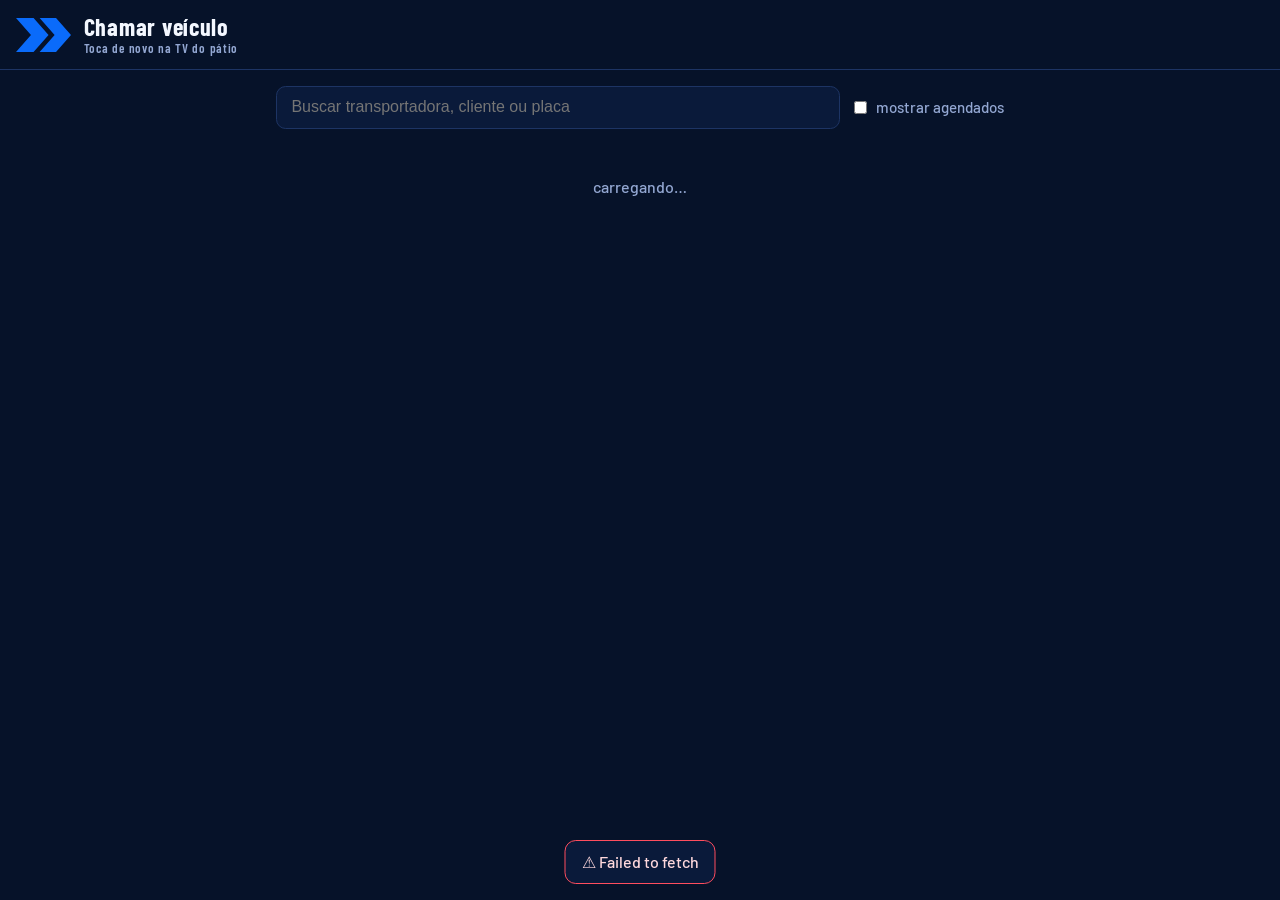
<file: chamar.html>
<!doctype html>
<html lang="pt-BR">
<head>
<meta charset="utf-8">
<meta name="viewport" content="width=device-width,initial-scale=1">
<title>Chamar veículo · Controle de Pátio Vix Log</title>
<link rel="icon" href="icone-vixlog.svg">
<link rel="apple-touch-icon" href="apple-touch-icon.png">
<meta name="apple-mobile-web-app-title" content="Pátio Vix Log">
<link rel="stylesheet" href="tema.css">
<style>
  /* cores e fontes vêm de tema.css */
  *{box-sizing:border-box} html,body{margin:0;background:var(--bg);color:var(--txt);font-family:var(--f-texto)}
  header{display:flex;align-items:center;gap:.8rem;padding:.9rem 1rem;border-bottom:1px solid var(--linha);position:sticky;top:0;background:var(--bg);z-index:2}
  header img{height:34px} header h1{font-size:1.1rem;margin:0;line-height:1.1} header small{color:var(--mut);display:block;font-weight:500;font-size:.8rem}
  main{max-width:760px;margin:0 auto;padding:1rem}
  .barra{display:flex;gap:.6rem;flex-wrap:wrap;margin-bottom:1rem}
  .barra input[type=search]{flex:1;min-width:10rem;padding:.7rem .9rem;border-radius:.6rem;border:1px solid var(--linha);background:var(--panel);color:var(--txt);font-size:1rem}
  .barra label{display:flex;align-items:center;gap:.4rem;color:var(--mut);font-size:.95rem}
  h2{font-size:.85rem;letter-spacing:.14em;color:var(--mut);margin:1.2rem 0 .5rem}
  .card{display:flex;align-items:center;gap:.8rem;background:var(--panel);border:1px solid var(--linha);border-left:5px solid var(--c,var(--marca));border-radius:.7rem;padding:.8rem .9rem;margin-bottom:.6rem}
  .info{flex:1;min-width:0} .tr{font-weight:800;font-size:1.05rem;text-transform:uppercase;overflow-wrap:anywhere}
  .cl{color:var(--txt2);font-size:.9rem;white-space:nowrap;overflow:hidden;text-overflow:ellipsis} .mt{color:var(--mut);font-size:.82rem;margin-top:.2rem}
  .st{display:inline-block;font-size:.72rem;font-weight:800;letter-spacing:.08em;color:var(--c)}
  button{border:0;border-radius:.7rem;background:var(--marca-forte);color:#fff;font-weight:800;font-size:1rem;padding:.9rem 1.1rem;min-width:7.2rem;cursor:pointer}
  button:active{transform:scale(.97)} button[disabled]{background:var(--card2);color:var(--mut);cursor:default}
  button.ok{background:var(--s-concluido);color:var(--sobre-cor)}
  .vazio{color:var(--mut);text-align:center;padding:2rem 0}
  #msg{position:fixed;left:50%;bottom:1rem;transform:translateX(-50%);background:var(--panel);border:1px solid var(--linha);padding:.7rem 1rem;border-radius:.7rem;display:none;max-width:92vw}
  #msg.erro{border-color:var(--s-noshow);color:#ffd9dd}
  #quem{display:none}
  header h1{font-family:var(--f-titulo);font-size:1.5rem;letter-spacing:.03em} .tr{font-family:var(--f-titulo);font-size:1.3rem;letter-spacing:.02em}
  button{font-family:var(--f-titulo);font-size:1.15rem;letter-spacing:.06em}
</style>
</head>
<body>
<header><img src="icone-vixlog.svg" alt="Vix Log"><h1>Chamar veículo<small>Toca de novo na TV do pátio</small></h1></header>
<main>
  <div class="barra">
    <input id="busca" type="search" placeholder="Buscar transportadora, cliente ou placa">
    <label><input id="agend" type="checkbox"> mostrar agendados</label>
  </div>
  <div id="lista"><div class="vazio">carregando…</div></div>
</main>
<div id="msg"></div>
<script src="config.js"></script>
<script>
const CFG = Object.assign({api:''}, window.TORRE_CONFIG||{});
const Q = new URLSearchParams(location.search);
const lsGet=k=>{try{return localStorage.getItem(k)}catch(e){return null}}, lsSet=(k,v)=>{try{localStorage.setItem(k,v)}catch(e){}};
let TOKEN = Q.get('t') || ''; if (TOKEN) { lsSet('torre_t', TOKEN); } else TOKEN = lsGet('torre_t') || '';
const base = CFG.api.replace(/\/$/,'');
const esc = s => String(s??'').replace(/[&<>"']/g, c=>({'&':'&amp;','<':'&lt;','>':'&gt;','"':'&quot;',"'":'&#39;'}[c]));
const ETAPAS = {apresentou:['VEÍCULO SE APRESENTOU','var(--s-apresentou)'], aguardando_doca:['AGUARDANDO DOCA','var(--s-doca)'], em_andamento:['EM OPERAÇÃO','var(--s-operacao)'], agendado:['AGENDADO','var(--s-agendado)']};
const ORDEM = ['apresentou','aguardando_doca','em_andamento','agendado'];
let ITENS = [], LIDOS = {};
function msg(t, erro){ const m=document.getElementById('msg'); m.textContent=t; m.className=erro?'erro':''; m.style.display='block'; clearTimeout(msg.t); msg.t=setTimeout(()=>m.style.display='none', 3500); }
async function carregar(){
  try{
    const r = await fetch(`${base}/?t=${encodeURIComponent(TOKEN)}`, {cache:'no-store'});
    if (r.status===401) throw new Error('Token inválido — abra o link com ?t=SEU_TOKEN');
    if (!r.ok) throw new Error('Erro ' + r.status);
    ITENS = (await r.json()).itens || []; desenhar();
  }catch(e){ msg('⚠ '+(e.message||e), true); }
}
function desenhar(){
  const q = document.getElementById('busca').value.trim().toLowerCase(), ag = document.getElementById('agend').checked;
  const ok = i => ORDEM.includes(i.etapa) && (ag || i.etapa!=='agendado') && !i.doDiaAnterior &&
      (!q || [i.transportadora,i.cliente,i.placa].join(' ').toLowerCase().includes(q));
  const lista = ITENS.filter(ok).sort((a,b)=>ORDEM.indexOf(a.etapa)-ORDEM.indexOf(b.etapa) || (a.chegada||'').localeCompare(b.chegada||''));
  let html = '', grupo = '';
  for (const i of lista){
    const g = i.funil==='exp' ? 'EXPEDIÇÃO' : 'RECEBIMENTO';
    if (g!==grupo){ html += `<h2>${g}</h2>`; grupo = g; }
    const [nome,cor] = ETAPAS[i.etapa], ja = LIDOS[i.id];
    html += `<div class="card" style="--c:${cor}"><div class="info"><span class="st">${nome}</span>
      <div class="tr">${esc(i.transportadora||'Transportadora a definir')}</div><div class="cl">${esc(i.cliente||'')}</div>
      <div class="mt">${i.doca?'Doca '+esc(i.doca)+' · ':''}${i.placa?esc(i.placa)+' · ':''}${i.chegada?'chegou '+esc(i.chegada.slice(11,16)):''}</div></div>
      <button data-id="${esc(i.id)}" class="${ja?'ok':''}">${ja?'✓ Chamado '+ja:'📢 CHAMAR'}</button></div>`;
  }
  document.getElementById('lista').innerHTML = html || '<div class="vazio">Nenhum veículo para chamar agora.</div>';
}
async function chamar(btn){
  const i = ITENS.find(x=>String(x.id)===btn.dataset.id); if(!i) return;
  btn.disabled = true; btn.textContent = 'chamando…';
  try{
    const r = await fetch(`${base}/chamar?t=${encodeURIComponent(TOKEN)}`, {method:'POST', body: JSON.stringify({item:i, por:lsGet('torre_quem')||''})});
    const d = await r.json().catch(()=>({}));
    if (!r.ok || !d.ok) throw new Error(d.erro || (r.ok ? 'o Worker ainda não tem a chamada manual (atualize o código e o KV)' : 'erro '+r.status));
    const h = new Date().toLocaleTimeString('pt-BR',{hour:'2-digit',minute:'2-digit',timeZone:'America/Sao_Paulo'});
    LIDOS[i.id] = h; msg('Chamada enviada para a TV ✓');
  }catch(e){ msg('⚠ '+(e.message||e), true); }
  desenhar(); setTimeout(()=>{ const b=document.querySelector(`button[data-id="${CSS.escape(String(i.id))}"]`); if(b){ b.disabled=false; b.textContent='📢 CHAMAR DE NOVO'; b.className=''; } }, 6000);
}
document.getElementById('lista').addEventListener('click', e=>{ const b=e.target.closest('button[data-id]'); if(b && !b.disabled) chamar(b); });
document.getElementById('busca').addEventListener('input', desenhar);
document.getElementById('agend').addEventListener('change', desenhar);
carregar(); setInterval(carregar, 20000);
</script>
</body></html>
</file>
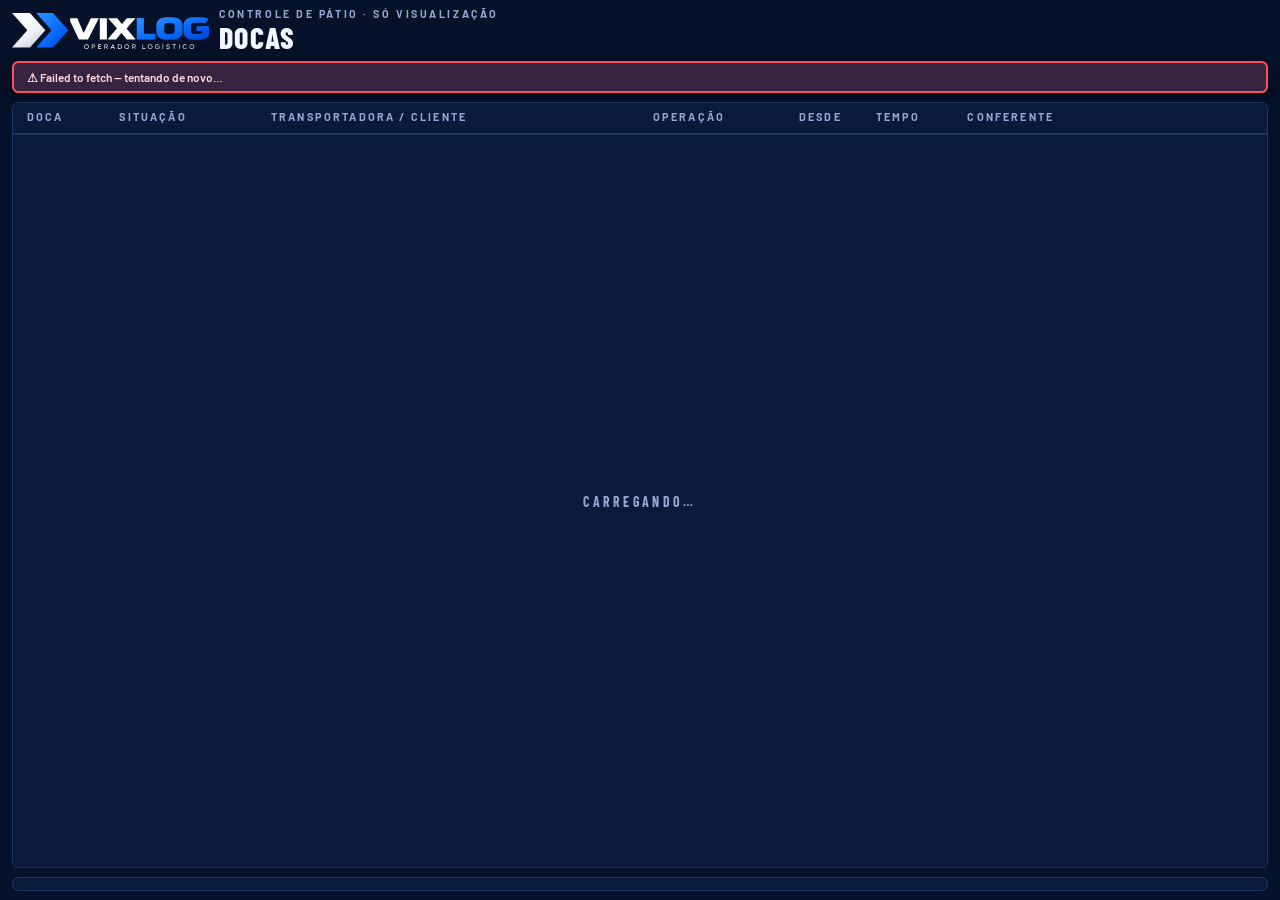
<file: docas.html>
<!doctype html>
<html lang="pt-BR">
<head>
<meta charset="utf-8">
<meta name="viewport" content="width=device-width,initial-scale=1">
<title>Docas · Controle de Pátio Vix Log</title>
<link rel="icon" href="icone-vixlog.svg">
<link rel="apple-touch-icon" href="apple-touch-icon.png">
<meta name="apple-mobile-web-app-title" content="Pátio Vix Log">
<link rel="stylesheet" href="tema.css">
<style>
  /* layout das docas — cores e fontes vêm de tema.css. TV: painel de placas; celular (< 1000 px): cartões */
  *{box-sizing:border-box} html,body{margin:0;min-height:100%}
  html{font-size:16px} @media (min-width:1000px){html{font-size:calc(100vw / 120)}}
  body{display:flex;flex-direction:column;gap:.8rem;padding:.8rem 1.1rem}
  @media (min-width:1000px){body{height:100vh;overflow:hidden}}
  header{display:flex;align-items:center;gap:1rem;flex-wrap:wrap}
  header img{height:3.4rem}
  header h1{font:800 2.8rem/1 var(--f-titulo);letter-spacing:.04em;margin:0}
  header small{display:block;font:700 1rem/1 var(--f-texto);letter-spacing:.24em;color:var(--mut);margin-bottom:.35rem}
  .res{margin-left:auto;display:flex;gap:.8rem;flex-wrap:wrap;justify-content:flex-end}
  .res span{display:flex;align-items:baseline;gap:.5rem;background:var(--panel);border:1px solid var(--linha);border-bottom:.3rem solid currentColor;border-radius:.6rem;padding:.35rem 1rem;font:700 1.15rem var(--f-texto)}
  .res b{font:800 2.6rem/1 var(--f-titulo)}
  main{flex:1;min-height:0;background:var(--panel);border:1px solid var(--linha);border-radius:.6rem;overflow:hidden;display:flex;flex-direction:column}
  .cab,.doca{display:grid;grid-template-columns:7.5rem 13rem 34.6rem 12.5rem 6rem 7.4rem minmax(0,1fr);column-gap:1.2rem;align-items:center;padding:0 1.3rem}
  .cab{height:3rem;flex:none;border-bottom:2px solid var(--linha);font:700 1.02rem/1 var(--f-texto);letter-spacing:.2em;color:var(--mut)}
  .lista{flex:1;display:flex;flex-direction:column;min-height:0}
  .doca{flex:1;min-height:6rem;border-bottom:1px solid color-mix(in srgb,var(--linha) 70%,transparent)}
  .doca:nth-child(even){background:rgba(255,255,255,.022)}
  .doca.ocup{background:linear-gradient(90deg,color-mix(in srgb,var(--s-noshow) 9%,transparent),transparent 45%)}
  .doca>span{display:flex;align-items:center;gap:.5rem;min-width:0;flex-wrap:wrap}
  .doca .nome{flex-direction:column;align-items:flex-start;gap:.35rem}
  .z-dn{--w:3.1rem;--h:4.9rem;--fs:4rem;--gp:.14rem;--cc:var(--marca);--fs-s:2.4rem}
  .z-tr{--w:1.22rem;--h:2.7rem;--fs:2.1rem;--fs-s:1.35rem}
  .z-cl{--w:.98rem;--h:2.1rem;--fs:1.55rem;--cc:var(--txt2);--fs-s:1rem}
  .z-hr{--w:1.05rem;--h:2.3rem;--fs:1.65rem;--fs-s:1rem}
  .z-tm{--w:1.15rem;--h:2.5rem;--fs:1.9rem;--cc:var(--txt);--fs-s:1.6rem}
  .sts{font-size:1.45rem;height:3.1rem}
  .op{font:800 1.15rem/1 var(--f-titulo);letter-spacing:.08em;background:var(--txt);color:var(--bg);padding:.35rem .55rem;border-radius:.3rem}
  .conf{font:600 1.15rem/1.2 var(--f-texto);color:var(--mut)}
  .conf b{color:var(--txt)}
  .livre-t{font:600 1.15rem var(--f-texto);color:var(--mut)}
  .fila{display:flex;gap:2rem;flex-wrap:wrap;align-items:center;background:var(--panel);border:1px solid var(--linha);border-radius:.6rem;padding:.6rem 1.3rem;font:500 1.25rem var(--f-texto);color:var(--mut)}
  .fila b{font:800 1.8rem var(--f-titulo);color:var(--txt);margin-right:.25rem}
  #rel{margin-left:auto}
  #erro{display:none}
  .vazio{margin:auto;padding:2rem}
  /* celular / tela estreita: um cartão por doca */
  @media (max-width:999px){
    header h1{font-size:2rem} header img{height:2.6rem} .res{margin-left:0;justify-content:flex-start} .res b{font-size:1.8rem}
    .cab{display:none}
    .lista{gap:.6rem;padding:.6rem}
    main{background:transparent;border:0}
    .doca{display:grid;grid-template-columns:auto 1fr;grid-template-areas:"n s" "n nome" "n op" "n tempo" "n conf";gap:.35rem .9rem;padding:.9rem 1rem;border:1px solid var(--linha);border-left:.45rem solid var(--c);border-radius:.6rem;background:var(--panel);min-height:0}
    .doca:nth-child(even){background:var(--panel)}
    .doca>span:nth-child(1){grid-area:n;align-self:start} .doca>span:nth-child(2){grid-area:s} .doca>span:nth-child(3){grid-area:nome}
    .doca>span:nth-child(4){grid-area:op} .doca>span:nth-child(5){grid-area:tempo} .doca>span:nth-child(6){grid-area:tempo;justify-self:end} .doca>span:nth-child(7){grid-area:conf}
    .sts{font-size:1.1rem;height:2.3rem}
    .fila{font-size:1rem;gap:.6rem 1.2rem} .fila b{font-size:1.3rem} #rel{margin-left:0}
  }
</style>
</head>
<body>
<header><img src="logo-vixlog.svg" alt="Vix Log"><div><small>CONTROLE DE PÁTIO · SÓ VISUALIZAÇÃO</small><h1>DOCAS</h1></div><div class="res" id="res"></div></header>
<div id="erro" class="aviso-erro"></div>
<main><div class="cab"><span>DOCA</span><span>SITUAÇÃO</span><span>TRANSPORTADORA / CLIENTE</span><span>OPERAÇÃO</span><span>DESDE</span><span>TEMPO</span><span>CONFERENTE</span></div><div class="lista" id="docas"><div class="vazio carregando">CARREGANDO…</div></div></main>
<div class="fila"><span id="fila"></span><span id="rel"></span></div>
<script src="config.js"></script>
<script src="placas.js"></script>
<script>
const CFG = Object.assign({api:'', docas:5}, window.TORRE_CONFIG||{});
const Q = new URLSearchParams(location.search);
const NDOCAS = Math.max(1, parseInt(Q.get('docas')||CFG.docas, 10) || 5);
const DEMO = Q.has('demo');
const lsGet=k=>{try{return localStorage.getItem(k)}catch(e){return null}}, lsSet=(k,v)=>{try{localStorage.setItem(k,v)}catch(e){}};
let TOKEN = Q.get('t') || ''; if (TOKEN) { lsSet('torre_t', TOKEN); } else TOKEN = lsGet('torre_t') || '';
const esc = s => String(s??'').replace(/[&<>"']/g, c=>({'&':'&amp;','<':'&lt;','>':'&gt;','"':'&quot;',"'":'&#39;'}[c]));
const quando = s => { if(!s) return null; const t = Date.parse(String(s).replace(' ','T')); return isNaN(t)?null:new Date(t); };
const dur = ms => { const m = Math.max(0, Math.round(ms/60000)); return m<60 ? m+' min' : Math.floor(m/60)+'h'+String(m%60).padStart(2,'0'); };
const hhmm = s => { const d = quando(s); return d ? String(d.getHours()).padStart(2,'0')+':'+String(d.getMinutes()).padStart(2,'0') : ''; };
const primeiro = s => String(s||'').split(/\s+/)[0] || '';
const bonito = s => String(s||'').toLowerCase().replace(/(^|\s)\S/g, c=>c.toUpperCase());
let ITENS = [];

function demo(){
  const min = m => { const d = new Date(Date.now()-m*60000), p = n => String(n).padStart(2,'0'); return `${d.getFullYear()}-${p(d.getMonth()+1)}-${p(d.getDate())} ${p(d.getHours())}:${p(d.getMinutes())}:00`; };
  return [
    {id:1,funil:'rec',etapa:'em_andamento',transportadora:'Jomed Transportes',cliente:'Semina Industria e Comercio Ltda',doca:'01',inicio:min(35),operacao:'Descarga',conferente:'Mateus Santos'},
    {id:2,funil:'exp',etapa:'em_andamento',transportadora:'Volix',cliente:'Fitlog',doca:'03',inicio:min(12),operacao:'',conferente:''},
    {id:3,funil:'rec',etapa:'em_andamento',transportadora:'Transgarra Operações Logísticas',cliente:'GRF Distribuicao',doca:'04',inicio:min(70),operacao:'Descarga',conferente:'Greziele Nascimento'},
    {id:4,funil:'rec',etapa:'aguardando_doca',transportadora:'Naga',cliente:'Delly',chegada:min(18)},
    {id:5,funil:'rec',etapa:'apresentou',transportadora:'Rapido',cliente:'Lebon',chegada:min(4)},
    {id:6,funil:'rec',etapa:'em_andamento',transportadora:'Cross Log',cliente:'Hello Brasil',doca:'',inicio:min(20),operacao:'Crossdocking'},
  ];
}
async function carregar(){
  const er = document.getElementById('erro');
  try{
    if (DEMO) ITENS = demo();
    else {
      const r = await fetch(`${CFG.api.replace(/\/$/,'')}/?t=${encodeURIComponent(TOKEN)}`, {cache:'no-store'});
      if (r.status===401) throw new Error('Senha inválida — abra o link com ?t=SUA_SENHA');
      if (!r.ok) throw new Error('Erro ' + r.status);
      ITENS = (await r.json()).itens || [];
    }
    er.style.display='none'; desenhar();
  }catch(e){ er.textContent='⚠ '+(e.message||e)+' — tentando de novo…'; er.style.display='block'; }
}
const num = v => { const n = parseInt(String(v||'').replace(/\D/g,''), 10); return isNaN(n)?0:n; };
function desenhar(){
  const emOp = ITENS.filter(i=>i.etapa==='em_andamento');
  const porDoca = {}; emOp.forEach(i=>{ const n = num(i.doca); if (n) (porDoca[n] = porDoca[n]||[]).push(i); });
  const semDoca = emOp.filter(i=>!num(i.doca));
  let ocup = 0;
  const box = document.getElementById('docas');
  if (box.dataset.n !== String(NDOCAS) || box.dataset.s !== String(Placas.simples())){
    box.dataset.n = NDOCAS; box.dataset.s = Placas.simples();
    box.innerHTML = Array.from({length:NDOCAS},(_,k)=>`<section class="doca" data-d="${k+1}">
      <span>${Placas.html(2,String(k+1).padStart(2,'0'),'z-dn tnum')}</span><span><span class="sts"></span></span>
      <span class="nome">${Placas.html(26,'','z-tr')}${Placas.html(32,'','z-cl')}</span>
      <span class="opc"></span><span>${Placas.html(5,'','z-hr tnum')}</span><span>${Placas.html(6,'','z-tm tnum')}</span><span class="conf"></span></section>`).join('');
  }
  for (let n=1; n<=NDOCAS; n++){
    const el = box.querySelector(`.doca[data-d="${n}"]`), lista = porDoca[n], f = el.querySelectorAll('.fl'), sts = el.querySelector('.sts'), d0 = (n-1)*110;
    const marca = (oc) => { const a = oc?'ocup':'livre'; if (sts.dataset.a !== a){ if (sts.dataset.a){ sts.classList.remove('vira'); void sts.offsetWidth; sts.classList.add('vira'); }
        sts.dataset.a = a; sts.style.setProperty('--c', oc?'var(--s-noshow)':'var(--s-concluido)'); el.style.setProperty('--c', oc?'var(--s-noshow)':'var(--s-concluido)');
        sts.innerHTML = oc ? '<svg viewBox="0 0 24 24" fill="none" stroke="currentColor" stroke-width="2.4"><path d="M4 21V9l8-5 8 5v12"/><path d="M8 21v-7h8v7M8 17h8"/></svg><span>OCUPADA</span>'
                           : '<svg viewBox="0 0 24 24" fill="none" stroke="currentColor" stroke-width="2.8"><path d="M4 12.5l5 5L20 6.5"/></svg><span>LIVRE</span>'; } };
    el.classList.toggle('ocup', !!lista); el.classList.toggle('livre', !lista);
    if (!lista){
      marca(false);
      Placas.troca(f[1], '', d0); Placas.troca(f[2], 'DISPONÍVEL P/ PRÓXIMO VEÍCULO', d0+80); Placas.troca(f[3], '', d0); Placas.troca(f[4], '', d0);
      el.querySelector('.opc').innerHTML = ''; el.querySelector('.conf').innerHTML = '';
      continue;
    }
    ocup++;
    const i = lista[0], t0 = quando(i.inicio) || quando(i.movido) || quando(i.chegada);
    const cross = /cross/i.test(i.operacao||'');
    marca(true);
    Placas.troca(f[1], bonito(i.transportadora)||'Transportadora', d0); Placas.troca(f[2], bonito(i.cliente), d0+120);
    Placas.troca(f[3], t0 ? hhmm(i.inicio||i.movido||i.chegada) : '', d0+200);
    Placas.troca(f[4], t0 ? dur(Date.now()-t0.getTime()).padStart(6,' ') : '', d0+240);
    el.querySelector('.opc').innerHTML = `<span class="op">${i.funil==='exp'?'EXPEDIÇÃO':'RECEBIMENTO'}</span>${cross?'<span class="tag-xd">CROSSDOCKING</span>':''}`;
    el.querySelector('.conf').innerHTML = [i.conferente?`conf. <b>${esc(primeiro(i.conferente))}</b>`:'', lista.length>1?`+${lista.length-1} na mesma doca`:''].filter(Boolean).join('<br>');
  }
  const aguard = ITENS.filter(i=>i.etapa==='aguardando_doca' && !i.doDiaAnterior).length;
  const apres = ITENS.filter(i=>i.etapa==='apresentou' && !i.doDiaAnterior).length;
  const cross = semDoca.filter(i=>/cross/i.test(i.operacao||'')).length;
  document.getElementById('res').innerHTML = `<span style="color:var(--s-concluido)"><b class="tnum">${NDOCAS-ocup}</b>livres</span><span style="color:var(--s-noshow)"><b class="tnum">${ocup}</b>ocupadas</span>`;
  const partes = [`<b>${apres}</b> se apresentaram`, `<b>${aguard}</b> aguardando doca`];
  if (cross) partes.push(`<b>${cross}</b> em crossdocking (sem doca)`);
  const outros = semDoca.length - cross; if (outros>0) partes.push(`<b>${outros}</b> em operação sem doca informada`);
  document.getElementById('fila').innerHTML = partes.join(' · ');
  document.getElementById('rel').textContent = 'atualizado ' + new Date().toLocaleTimeString('pt-BR',{hour:'2-digit',minute:'2-digit'});
}
carregar(); setInterval(carregar, 20000); setInterval(()=>{ if (ITENS.length) desenhar(); }, 30000);
let LARG = Placas.simples(); addEventListener('resize', ()=>{ if (Placas.simples() !== LARG){ LARG = Placas.simples(); if (ITENS.length) desenhar(); } });
</script>
</body>
</html>
</file>
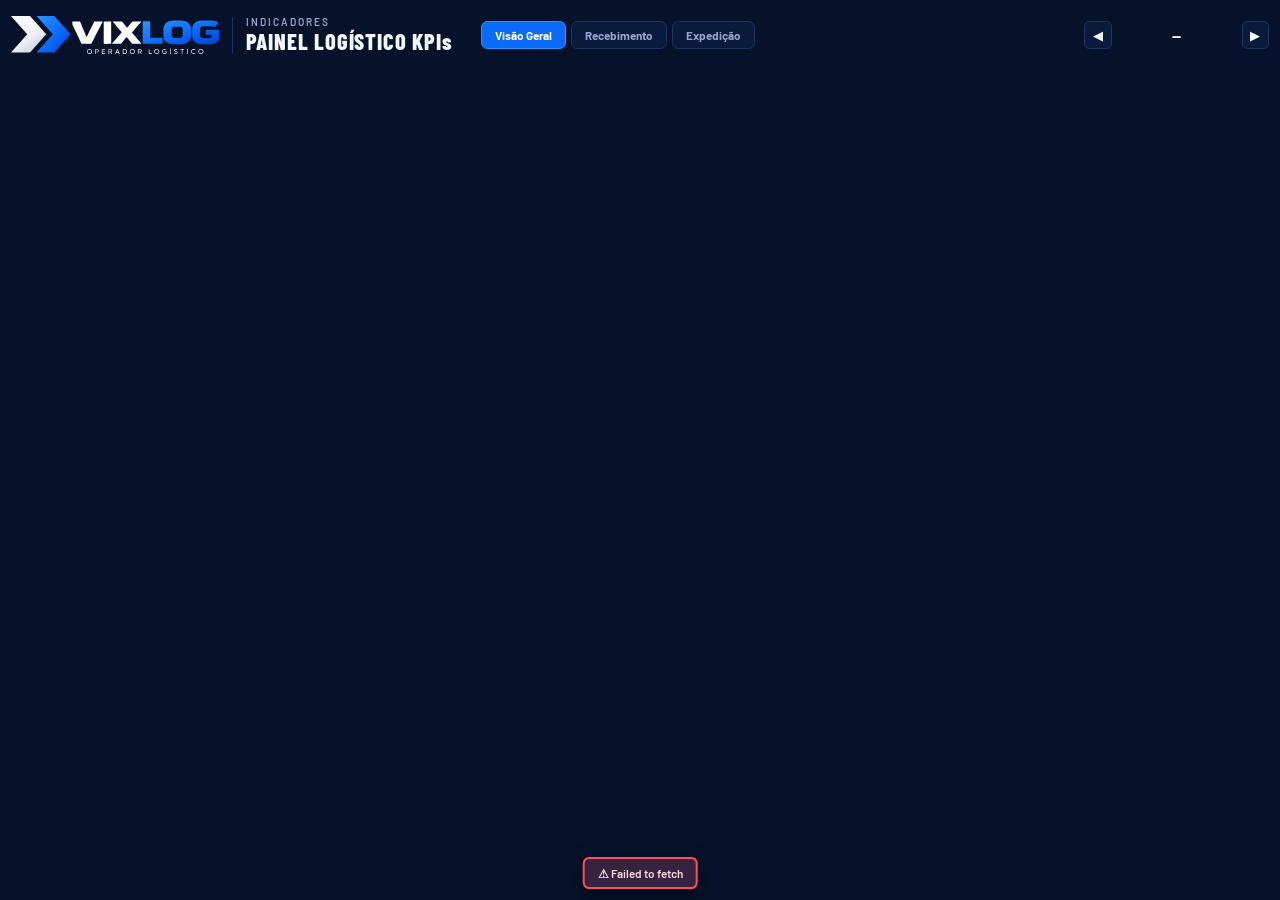
<file: kpi.html>
<!doctype html>
<html lang="pt-BR">
<head>
<meta charset="utf-8">
<meta name="viewport" content="width=device-width,initial-scale=1">
<title>Painel Logístico KPIs · Vix Log</title>
<link rel="icon" href="icone-vixlog.svg">
<link rel="apple-touch-icon" href="apple-touch-icon.png">
<meta name="apple-mobile-web-app-title" content="Pátio Vix Log">
<link rel="stylesheet" href="tema.css">
<style>
  /* cores e fontes vêm de tema.css */
  *{box-sizing:border-box;margin:0}
  html{font-size:16px} @media (min-width:1200px){html{font-size:calc(100vw / 120)}}
  body{background:var(--bg);color:var(--txt);font-family:var(--f-texto);min-height:100vh;display:flex;flex-direction:column;padding:.8rem 1rem .8rem}
  @media (min-width:1200px){body{height:100vh;overflow:hidden}}
  header{display:flex;align-items:center;gap:1.2rem;height:5rem;flex:none}
  header img.lg{height:3.6rem} .sep{width:1px;align-self:stretch;margin:.8rem 0;background:var(--linha)}
  .tit small{display:block;font-size:.95rem;letter-spacing:.2em;color:var(--mut);font-weight:600}
  .tit strong{font-size:2.1rem;letter-spacing:.04em;font-weight:800}
  .abas{display:flex;gap:.5rem;margin-left:1.5rem}
  .abas button{background:var(--panel);color:var(--mut);border:1px solid var(--linha);border-radius:.6rem;padding:.55rem 1.2rem;font-size:1.1rem;font-weight:700;cursor:pointer;font-family:inherit}
  .abas button.on{background:var(--marca-forte);color:#fff;border-color:var(--marca)}
  .mes{margin-left:auto;display:flex;align-items:center;gap:.6rem;font-size:1.3rem;font-weight:700}
  .mes button{background:var(--panel);border:1px solid var(--linha);color:var(--txt);border-radius:.5rem;width:2.6rem;height:2.6rem;font-size:1.2rem;cursor:pointer}
  .mes button[disabled]{opacity:.35;cursor:default} .mes span{min-width:11rem;text-align:center;text-transform:capitalize}
  body.embed .mes button{visibility:hidden}
  main{flex:1;min-height:0;display:grid;gap:.8rem;grid-template-columns:repeat(4,1fr);grid-template-rows:9.5rem 1fr 1fr;margin-top:.5rem}
  @media (max-width:1199px){main{grid-template-columns:1fr 1fr;grid-template-rows:none}.wide{grid-column:1/-1}.chart{min-height:16rem}}
  .box{background:var(--panel);border:1px solid var(--linha);border-radius:.8rem;padding:.9rem 1.1rem;display:flex;flex-direction:column;min-height:0;min-width:0;position:relative}
  .box h3{font-size:.95rem;letter-spacing:.18em;color:var(--mut);font-weight:700;margin-bottom:.5rem;flex:none}
  .kpi{border-left:.45rem solid var(--c);justify-content:center}
  .kpi .r{font-size:1rem;letter-spacing:.14em;color:var(--mut);font-weight:700}
  .kpi .v{font-size:3.6rem;font-weight:800;line-height:1.05}
  .kpi .s{font-size:.9rem;color:var(--mut)}
  .kpi .d{position:absolute;right:1rem;bottom:.7rem;font-size:1rem;font-weight:700}
  .bom{color:var(--ok)} .ruim{color:var(--vm)} .neu{color:var(--mut)}
  .w2{grid-column:span 3} .w1{grid-column:span 1} .w2b{grid-column:span 2}
  .dias{flex:1;display:flex;align-items:flex-end;gap:.35rem;min-height:0;padding-top:1.6rem}
  .dia{flex:1;display:flex;flex-direction:column;align-items:center;justify-content:flex-end;height:100%;min-width:0}
  .dia .n{font-size:.95rem;font-weight:800;margin-bottom:.15rem} .dia .b{width:78%;background:linear-gradient(var(--marca),var(--marca-escura));border-radius:.25rem .25rem 0 0;min-height:2px}
  .dia.fds .b{background:linear-gradient(var(--s-agendado),var(--linha))} .dia.hj .b{background:linear-gradient(var(--s-concluido),color-mix(in srgb,var(--s-concluido) 55%,#000))}
  .dia .l{font-size:.78rem;color:var(--mut);margin-top:.3rem;text-align:center;line-height:1.1;white-space:nowrap}
  .pico{flex:1;display:flex;flex-direction:column;justify-content:center;gap:.4rem}
  .pico .big{font-size:3.4rem;font-weight:800;color:var(--lar);line-height:1}
  .pico .k{font-size:1.9rem;font-weight:800} .pico .t{font-size:.9rem;color:var(--mut)} .pico .dd{font-size:2.4rem;font-weight:800;color:var(--lar)}
  .top{flex:1;display:flex;align-items:flex-end;gap:.7rem;min-height:0;padding-top:1.4rem}
  .top .c{flex:1;display:flex;flex-direction:column;justify-content:flex-end;align-items:center;height:100%;min-width:0}
  .top .n{font-weight:800;font-size:1.1rem;margin-bottom:.2rem} .top .b{width:70%;background:linear-gradient(var(--marca),var(--marca-escura));border-radius:.25rem .25rem 0 0}
  .top .l{font-size:.78rem;color:var(--txt2);text-align:center;margin-top:.35rem;line-height:1.15;height:3.6em;overflow:hidden;overflow-wrap:anywhere;text-transform:uppercase}
  table{border-collapse:collapse;width:100%;font-size:1rem;flex:1}
  th{background:var(--card2);font-size:.9rem;padding:.3rem .4rem;font-weight:700} td{text-align:center;padding:.25rem .4rem;border:1px solid color-mix(in srgb,var(--linha) 80%,transparent);font-weight:700}
  td.sem,th.sem{text-align:left;color:var(--mut)} td.tot{background:var(--card2)} tr.ft td{background:var(--card2)}
  .vazio{margin:auto;color:var(--mut);font-size:1.1rem;opacity:.7}
  #erro{position:fixed;left:50%;bottom:1rem;transform:translateX(-50%);display:none;max-width:92vw;z-index:5}
  #carga{position:fixed;inset:0;display:grid;place-items:center;color:var(--mut);letter-spacing:.2em;background:var(--bg);z-index:4}
  .tit strong{font-family:var(--f-titulo)}
  .kpi .v,.pico .big,.pico .k,.pico .dd,.dia .n,.top .n{font-family:var(--f-titulo)}
  .kpi{border-left:0;border-bottom:.3rem solid var(--c)}
  .abas button{font-family:var(--f-texto)}
</style>
</head>
<body>
<header>
  <img class="lg" src="logo-vixlog.svg" alt="Vix Log"><div class="sep"></div>
  <div class="tit"><small>INDICADORES</small><strong>PAINEL LOGÍSTICO KPIs</strong></div>
  <nav class="abas" id="abas">
    <button data-a="geral" class="on">Visão Geral</button><button data-a="rec">Recebimento</button><button data-a="exp">Expedição</button>
  </nav>
  <div class="mes"><button id="ant" title="Mês anterior">◀</button><span id="mes">—</span><button id="prox" title="Próximo mês">▶</button></div>
</header>
<main id="m"></main>
<div id="carga" class="carregando">CARREGANDO…</div><div id="erro" class="aviso-erro"></div>
<script src="config.js"></script>
<script>
/* ===== Painel Logístico KPIs — lê /kpi?mes=AAAA-MM do Worker e calcula tudo aqui ===== */
const CFG = Object.assign({api:'', noShowHora:12}, window.TORRE_CONFIG||{});
const Q = new URLSearchParams(location.search), EMBED = Q.has('embed');
if (EMBED) document.body.classList.add('embed');
const lsGet=k=>{try{return localStorage.getItem(k)}catch(e){return null}}, lsSet=(k,v)=>{try{localStorage.setItem(k,v)}catch(e){}};
let TOKEN = Q.get('t') || ''; if (TOKEN) lsSet('torre_t', TOKEN); else TOKEN = lsGet('torre_t') || '';
const $ = s => document.querySelector(s), esc = s => String(s??'').replace(/[&<>"']/g,c=>({'&':'&amp;','<':'&lt;','>':'&gt;','"':'&quot;',"'":'&#39;'}[c]));
const MESES = ['janeiro','fevereiro','março','abril','maio','junho','julho','agosto','setembro','outubro','novembro','dezembro'];
const DSEM = ['SEG','TER','QUA','QUI','SEX','SÁB','DOM'];
const hojeSP = () => new Intl.DateTimeFormat('en-CA',{timeZone:'America/Sao_Paulo'}).format(new Date());
const horaSP = () => +new Intl.DateTimeFormat('pt-BR',{timeZone:'America/Sao_Paulo',hour:'2-digit',hour12:false}).format(new Date()) % 24;
const quando = s => s ? new Date(String(s).replace(' ','T')+'-03:00') : null;
const dur = min => min==null ? '—' : (min>=60 ? `${Math.floor(min/60)}h${String(Math.round(min%60)).padStart(2,'0')}` : `${Math.round(min)} min`);
const wd = iso => (new Date(iso+'T12:00:00Z').getUTCDay()+6)%7;           // 0=SEG … 6=DOM

let MES = Q.get('mes') || hojeSP().slice(0,7), ABA = Q.get('aba') || 'geral', DADOS = null;

/* ----- status efetivo de cada item (mesma regra do Controle de Pátio) ----- */
function status(i, hoje){
  if (i.e==='concluido') return 'ok';
  if (i.e==='nao_cumprido') return 'ns';
  if (i.e==='agendado' && i.f==='rec'){
    if (i.d < hoje) return 'ns';
    if (i.d === hoje) return (CFG.noShowHora>0 && horaSP()>=CFG.noShowHora) ? 'ns' : 'pend';
    return 'pend';
  }
  return 'and';                                   // apresentou / aguardando doca / em andamento
}
function calc(itens, hoje){
  const its = itens.filter(i=>i.e!=='incorreto' && i.e!=='nao_realizado');   // agendamento incorreto não conta
  const st = its.map(i=>status(i,hoje));
  const ok = st.filter(s=>s==='ok').length, ns = st.filter(s=>s==='ns').length, base = ok+ns;
  const esp = [], cic = [];
  its.forEach(i=>{
    const a=quando(i.ch), b=quando(i.in), c=quando(i.fi);
    if (a&&b&&b>a&&(b-a)<=864e5) esp.push((b-a)/60000);
    if (a&&c&&c>a&&(c-a)<=864e5) cic.push((c-a)/60000);       // ignora lançamentos com mais de 24 h (erro de digitação)
  });
  const med = v => v.length ? v.reduce((s,x)=>s+x,0)/v.length : null;
  return {total:its.length, ok, ns, taxaOk: base?100*ok/base:null, taxaNs: base?100*ns/base:null, espera:med(esp), ciclo:med(cic),
          clientes:new Set(its.map(i=>i.c)).size, its};
}
function delta(a, b, tipo, melhorSobe){                       // tipo: 'pct' (variação %) | 'pp' (pontos)
  if (a==null || b==null || (tipo==='pct' && b===0)) return '';
  const v = tipo==='pp' ? a-b : 100*(a-b)/b, r = Math.round(Math.abs(v));
  const cls = r===0 ? 'neu' : ((v>0)===melhorSobe ? 'bom' : 'ruim'), seta = r===0 ? '■' : (v>0?'▲':'▼');
  return `<span class="d ${cls}">${seta} ${String(r).padStart(2,'0')}${tipo==='pp'?' pp':'%'} vs mês anterior</span>`;
}

/* ----- desenho ----- */
function desenhar(){
  if (!DADOS) return;
  const hoje = DADOS.hoje, [A,M] = MES.split('-').map(Number), atual = MES===hoje.slice(0,7);
  const corteDia = atual ? +hoje.slice(8,10) : 99;                // compara com o mesmo trecho do mês anterior
  const filtro = i => ABA==='geral' ? true : i.f===ABA;
  const cur  = DADOS.itens.filter(i=>i.d.startsWith(MES) && filtro(i));
  const prev = DADOS.itens.filter(i=>i.d.startsWith(DADOS.antes) && +i.d.slice(8,10)<=corteDia && filtro(i));
  const k = calc(cur,hoje), p = calc(prev,hoje);
  $('#mes').textContent = `${MESES[M-1]} ${A}`;
  $('#prox').disabled = atual; document.querySelectorAll('#abas button').forEach(b=>b.classList.toggle('on', b.dataset.a===ABA));

  // indicadores do topo
  const exp = ABA==='exp';
  const cards = [
    ['TOTAL DE AGENDAMENTOS', k.total, exp?'veículos atendidos':'previstos no mês', delta(k.total,p.total,'pct',true), 'var(--az)'],
    ['TAXA CONCLUÍDO', k.taxaOk==null?'—':Math.round(k.taxaOk)+'%', `${k.ok} concluídos`, delta(k.taxaOk,p.taxaOk,'pp',true), 'var(--ok)'],
    exp ? ['TEMPO MÉD. ATENDIMENTO', dur(k.ciclo), 'chegada → fim', delta(k.ciclo,p.ciclo,'pct',false), 'var(--am)']
        : ['TEMPO MÉD. AGUARDAR', dur(k.ciclo), 'chegada → conclusão', delta(k.ciclo,p.ciclo,'pct',false), 'var(--am)'],
    exp ? ['CLIENTES ATENDIDOS', k.clientes, 'no mês', delta(k.clientes,p.clientes,'pct',true), 'var(--rox)']
        : ['TAXA NO-SHOW', k.taxaNs==null?'—':Math.round(k.taxaNs)+'%', `${k.ns} no-show`, delta(k.taxaNs,p.taxaNs,'pp',false), 'var(--vm)'],
  ].map(([r,v,s,d,c])=>`<div class="box kpi" style="--c:${c}"><span class="r">${r}</span><span class="v">${v}</span><span class="s">${s}</span>${d}</div>`).join('');

  // dias do mês
  const nd = new Date(Date.UTC(A,M,0)).getUTCDate(), porDia = Array(nd+1).fill(0);
  k.its.forEach(i=>{ porDia[+i.d.slice(8,10)]++; });
  const max = Math.max(1,...porDia);
  let dias = '';
  for (let d=1; d<=nd; d++){
    const iso = `${MES}-${String(d).padStart(2,'0')}`, w = wd(iso), fds = w>=5;
    if (fds && !porDia[d]) continue;
    dias += `<div class="dia ${fds?'fds':''} ${iso===hoje?'hj':''}"><span class="n">${porDia[d]||''}</span><div class="b" style="height:${100*porDia[d]/max*0.82}%"></div><span class="l">${DSEM[w]}<br>${String(d).padStart(2,'0')}</span></div>`;
  }

  // semanas × dias (semana 1 = a que contém o dia 1; sábado/domingo na linha "Fim de semana")
  const w1 = wd(`${MES}-01`), sem = {}, fim = Array(7).fill(0), tot = Array(7).fill(0);
  for (let d=1; d<=nd; d++){
    const n = porDia[d]; if(!n) continue; const w = wd(`${MES}-${String(d).padStart(2,'0')}`), s = Math.ceil((d+w1)/7);
    if (w>=5){ fim[w]+=n; } else { (sem[s] ||= Array(7).fill(0))[w]+=n; }
    tot[w]+=n;
  }
  const semanas = Object.keys(sem).map(Number).sort((a,b)=>a-b), totSem = s => sem[s].reduce((a,b)=>a+b,0);
  const picoS = semanas.reduce((m,s)=>totSem(s)>(m?totSem(m):-1)?s:m, null);
  let diaPico = 0; for (let d=1; d<=nd; d++) if (porDia[d]>porDia[diaPico]) diaPico=d;
  const mx = Math.max(1,...semanas.flatMap(s=>sem[s]),...fim);
  const cel = n => n ? `<td style="background:rgba(255,${Math.round(170-60*n/mx)},50,${.18+.62*n/mx});color:#fff">${n}</td>` : '<td></td>';
  const tabela = `<table><tr><th class="sem">Semana</th>${DSEM.slice(0,6).map(x=>`<th>${x}</th>`).join('')}<th>Total</th></tr>` +
    semanas.map(s=>`<tr><td class="sem">Semana ${s}</td>${sem[s].slice(0,5).map(cel).join('')}<td></td><td class="tot">${totSem(s)}</td></tr>`).join('') +
    (fim[5]+fim[6] ? `<tr><td class="sem">Fim de semana</td><td></td><td></td><td></td><td></td><td></td>${cel(fim[5])}<td class="tot">${fim[5]+fim[6]}</td></tr>` : '') +
    `<tr class="ft"><td class="sem">Total</td>${tot.slice(0,6).map(x=>`<td>${x||''}</td>`).join('')}<td>${k.total}</td></tr></table>`;

  // top clientes
  const cc = {}; k.its.forEach(i=>{ const n=(i.c||'—').replace(/\b(LTDA|EIRELI|S\.?\/?A\.?|ME|EPP)\b\.?/gi,'').replace(/\s+/g,' ').trim(); cc[n]=(cc[n]||0)+1; });
  const top = Object.entries(cc).sort((a,b)=>b[1]-a[1]).slice(0,5), tmax = top.length?top[0][1]:1;

  $('#m').innerHTML = cards +
    `<div class="box chart w2"><h3>AGENDAMENTOS POR DIA</h3>${k.total?`<div class="dias">${dias}</div>`:'<div class="vazio">sem dados neste mês</div>'}</div>
     <div class="box w1"><h3>SEMANA DE PICO</h3>${picoS?`<div class="pico"><div class="big">Semana ${picoS}</div><div><span class="k">${totSem(picoS)}</span><div class="t">Pico da semana (valor)</div></div>
       <div><span class="dd">${DSEM[wd(`${MES}-${String(diaPico).padStart(2,'0')}`)]} ${String(diaPico).padStart(2,'0')}</span> <span class="k">${porDia[diaPico]}</span><div class="t">Dia de maior volume</div></div></div>`:'<div class="vazio">—</div>'}</div>
     <div class="box chart w2b"><h3>TOP CLIENTES POR AGENDAMENTO</h3>${top.length?`<div class="top">${top.map(([n,v])=>`<div class="c"><span class="n">${v}</span><div class="b" style="height:${100*v/tmax*.7}%"></div><span class="l">${esc(n)}</span></div>`).join('')}</div>`:'<div class="vazio">—</div>'}</div>
     <div class="box w2b"><h3>AGENDAMENTOS POR SEMANA × DIA</h3>${k.total?tabela:'<div class="vazio">—</div>'}</div>`;
  $('#carga').style.display='none';
}

/* ----- dados ----- */
async function carregar(){
  try{
    if (!CFG.api) throw new Error('Falta o endereço do proxy (config.js).');
    const r = await fetch(`${CFG.api.replace(/\/$/,'')}/kpi?mes=${MES}&t=${encodeURIComponent(TOKEN)}`, {cache:'no-store'});
    if (r.status===401) throw new Error('Token inválido — abra com ?t=SEU_TOKEN');
    if (!r.ok){ const e = await r.json().catch(()=>({})); throw new Error(e.erro || ('Erro '+r.status)); }
    DADOS = await r.json(); $('#erro').style.display='none'; desenhar();
  }catch(e){ $('#erro').textContent='⚠ '+(e.message||e); $('#erro').style.display='block'; $('#carga').style.display='none'; }
}
const muda = n => { const [a,m]=MES.split('-').map(Number), d=new Date(Date.UTC(a,m-1+n,1)); MES=d.toISOString().slice(0,7); DADOS=null; $('#carga').style.display='grid'; carregar(); };
$('#ant').onclick = ()=>muda(-1); $('#prox').onclick = ()=>{ if(MES<hojeSP().slice(0,7)) muda(1); };
document.querySelectorAll('#abas button').forEach(b=>b.onclick=()=>{ ABA=b.dataset.a; desenhar(); });
if (EMBED) document.querySelector('.abas').style.pointerEvents='none';
window.addEventListener('message', e=>{ if(e.data && e.data.aba){ ABA=e.data.aba; desenhar(); } });   // a TV troca a aba por aqui
carregar(); setInterval(carregar, 5*60*1000);
</script>
</body></html>
</file>
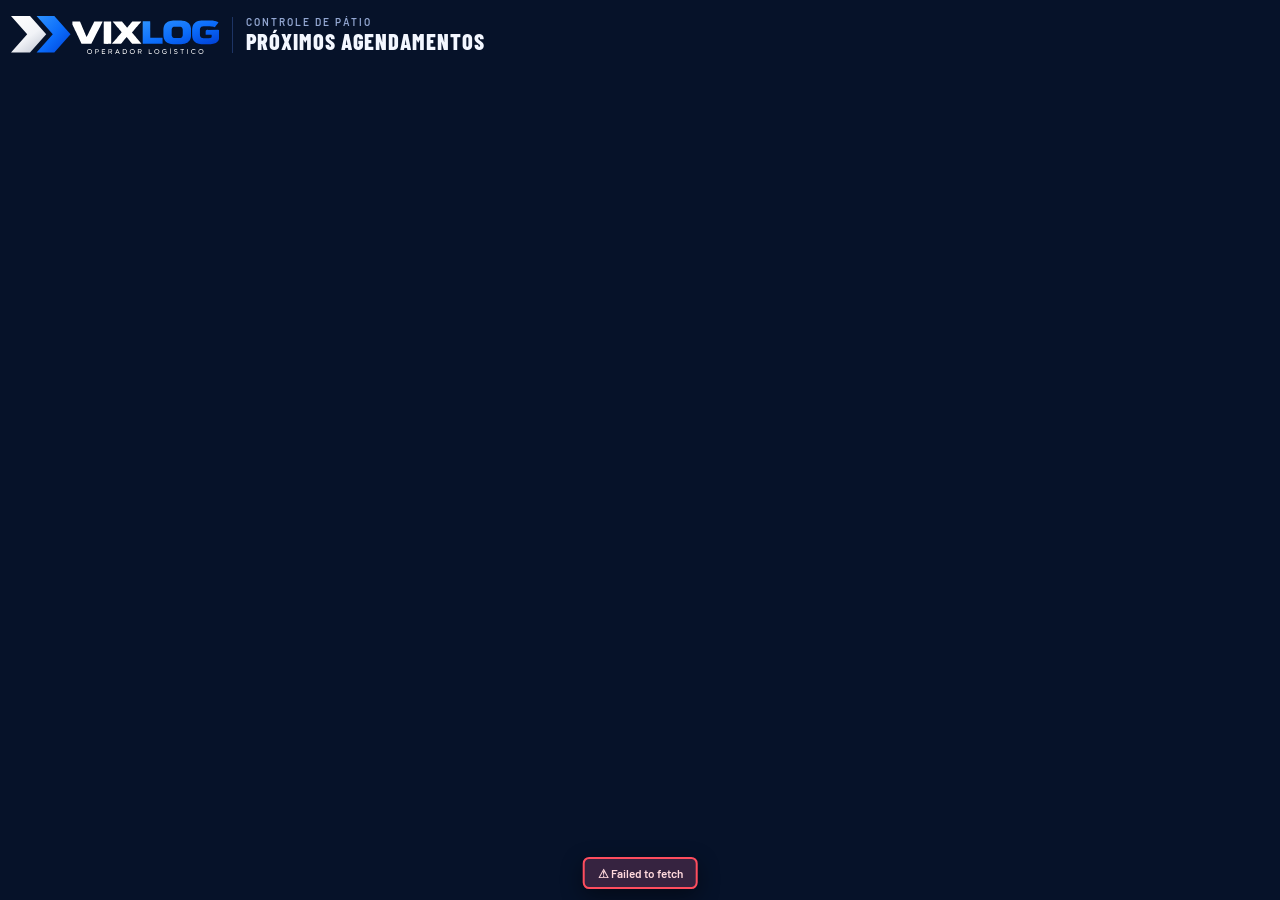
<file: proximos.html>
<!doctype html>
<html lang="pt-BR">
<head>
<meta charset="utf-8">
<meta name="viewport" content="width=device-width,initial-scale=1">
<title>Próximos agendamentos · Controle de Pátio Vix Log</title>
<link rel="icon" href="icone-vixlog.svg">
<link rel="apple-touch-icon" href="apple-touch-icon.png">
<meta name="apple-mobile-web-app-title" content="Pátio Vix Log">
<link rel="stylesheet" href="tema.css">
<style>
  /* cores e fontes vêm de tema.css */
  *{box-sizing:border-box;margin:0}
  html{font-size:16px} @media (min-width:1200px){html{font-size:calc(100vw / 120)}}
  body{background:var(--bg);color:var(--txt);font-family:var(--f-texto);min-height:100vh;display:flex;flex-direction:column;padding:.8rem 1rem}
  @media (min-width:1200px){body{height:100vh;overflow:hidden}}
  header{display:flex;align-items:center;gap:1.2rem;height:5rem;flex:none}
  header img{height:3.6rem} .sep{width:1px;align-self:stretch;margin:.8rem 0;background:var(--linha)}
  .tit small{display:block;font-size:.95rem;letter-spacing:.2em;color:var(--mut);font-weight:600}
  .tit strong{font-size:2.1rem;letter-spacing:.04em;font-weight:800}
  .dt{margin-left:auto;text-align:right;font-size:1.15rem;color:var(--mut)} .dt b{display:block;font-size:1.7rem;color:var(--am)}
  @media (max-width:700px){html{font-size:12px} .dt{display:none} header{height:auto;padding-bottom:.4rem} header img{height:2.6rem} .tit strong{font-size:1.5rem}}
  main{flex:1;min-height:0;margin-top:.8rem;overflow:hidden;display:grid;grid-template-columns:repeat(auto-fit,minmax(min(100%,34rem),1fr));gap:.9rem;align-content:start}
  @media (max-width:1199px){main{overflow:visible}}
  .dia{background:var(--panel);border:1px solid var(--linha);border-radius:.8rem;overflow:hidden}
  .dia.vz{opacity:.6}
  .dh{display:flex;flex-wrap:wrap;align-items:baseline;gap:.2rem .8rem;padding:.6rem 1.2rem;border-bottom:1px solid var(--linha);background:rgba(255,255,255,.03)}
  .dh b{white-space:nowrap;font-size:1.6rem;font-weight:800;color:var(--am);text-transform:uppercase;letter-spacing:.04em}
  .dh span{white-space:nowrap;font-size:1.15rem;color:var(--mut)}
  .dh em{flex-basis:100%;font-style:normal;font-size:1rem;color:var(--mut)}
  table{width:100%;border-collapse:collapse}
  th{font-size:.75rem;letter-spacing:.1em;color:var(--mut);font-weight:700;text-align:right;padding:.5rem 1.2rem .3rem}
  th:first-child,td:first-child{text-align:left}
  td{font-size:1.25rem;padding:.4rem 1.2rem;border-top:1px solid color-mix(in srgb,var(--linha) 70%,transparent);text-align:right;font-variant-numeric:tabular-nums}
  td:first-child{font-weight:600} td.n{width:5.5rem} td.p{color:var(--ok);width:6.5rem;font-weight:700} td.v{color:var(--am);width:6.5rem;font-weight:700} td.z{color:var(--mut)}
  .sem{padding:.9rem 1.2rem;color:var(--mut);font-size:1.2rem}
  #erro{position:fixed;left:50%;bottom:1rem;transform:translateX(-50%);display:none;z-index:5;max-width:92vw}
  .tit strong{font-family:var(--f-titulo)}
  .dh b{font-family:var(--f-titulo);font-size:1.8rem}
  td{font-family:var(--f-titulo);font-size:1.4rem}
  td:first-child{text-transform:uppercase}
</style>
</head>
<body>
<header>
  <img src="logo-vixlog.svg" alt="Vix Log"><div class="sep"></div>
  <div class="tit"><small>CONTROLE DE PÁTIO</small><strong>PRÓXIMOS AGENDAMENTOS</strong></div>
  <div class="dt" id="sub"></div>
</header>
<main id="cols"></main>
<div id="erro" class="aviso-erro"></div>
<script src="config.js"></script>
<script>
/* Próximos agendamentos em lista: lê "proximos" do Worker e mostra os próximos N dias corridos (padrão 7; ?dias=3 muda).
   Dias úteis sem agendamento aparecem como "Sem agendamentos"; sábado e domingo só aparecem se houver. */
const CFG = Object.assign({api:'', intervalo:60}, window.TORRE_CONFIG||{});
const Q = new URLSearchParams(location.search), DEMO = Q.has('demo');
const NDIAS = Math.min(14, Math.max(1, parseInt(Q.get('dias')||CFG.proximosDias||7, 10) || 7));
const lsGet=k=>{try{return localStorage.getItem(k)}catch(e){return null}}, lsSet=(k,v)=>{try{localStorage.setItem(k,v)}catch(e){}};
let TOKEN = Q.get('t') || ''; if (TOKEN) lsSet('torre_t', TOKEN); else TOKEN = lsGet('torre_t') || '';
const $ = s => document.querySelector(s), esc = s => String(s??'').replace(/[&<>"']/g,c=>({'&':'&amp;','<':'&lt;','>':'&gt;','"':'&quot;',"'":'&#39;'}[c]));
const DIAS = ['domingo','segunda-feira','terça-feira','quarta-feira','quinta-feira','sexta-feira','sábado'];
const MESES = ['janeiro','fevereiro','março','abril','maio','junho','julho','agosto','setembro','outubro','novembro','dezembro'];
const bonito = s => String(s||'').replace(/\s+/g,' ').trim();
const curto = s => bonito(s).replace(/\b(LTDA|EIRELI|S\.?\/?A\.?|ME|EPP)\b\.?/gi,'').replace(/\s+/g,' ').trim();
const nf = n => n.toLocaleString('pt-BR');
const soma = (d,n) => { const x = new Date(d+'T12:00:00Z'); x.setUTCDate(x.getUTCDate()+n); return x.toISOString().slice(0,10); };

function demo(){
  const C = ['Semina Indústria e Comércio','Delly Distribuidora de Cosméticos','Comercial Hello Brasil','YOFC Brasil Cabos e Soluções','Lebon Produtos Químicos','AEA Distribuidora de Materiais Elétricos','GRF Distribuição'];
  const mk = (data,n,o)=>({data,itens:Array.from({length:n},(_,i)=>{const p=(i+o)%3!==1;return {id:i,cliente:C[(i*3+o)%7],tipo:p?'Paletes':'Volumes',qtd:String(p?4+((i+o)*7)%26:20+((i+o)*37)%400)}})});
  return {hoje:'2026-10-09',proximos:[mk('2026-10-13',9,0),mk('2026-10-14',2,2),mk('2026-10-15',5,5),mk('2026-10-16',4,1)]};
}
async function carregar(){
  try{
    let r; if (DEMO) r = demo(); else {
      const f = await fetch(`${CFG.api.replace(/\/$/,'')}/?t=${encodeURIComponent(TOKEN)}`,{cache:'no-store'});
      if (f.status===401) throw new Error('Token inválido — abra com ?t=SEU_TOKEN'); if (!f.ok) throw new Error('Erro '+f.status);
      r = await f.json(); if (!r.proximos) throw new Error('O Worker ainda não envia os próximos agendamentos (atualize o código e dê Deploy).');
    }
    desenhar(r); $('#erro').style.display='none';
  }catch(e){ $('#erro').textContent='⚠ '+(e.message||e); $('#erro').style.display='block'; }
}
function agrupar(its){
  const cli = {};
  its.forEach(i=>{ const n = curto(i.cliente)||bonito(i.cliente)||'—'; const c = (cli[n] ||= {n:0,p:0,v:0}); c.n++; if(i.tipo==='Paletes') c.p += +i.qtd||0; else if(i.tipo==='Volumes') c.v += +i.qtd||0; });
  return Object.entries(cli).sort((a,b)=>b[1].n-a[1].n || a[0].localeCompare(b[0],'pt-BR'));
}
function desenhar(r){
  const mapa = Object.fromEntries((r.proximos||[]).map(d=>[d.data,d.itens||[]])), html = []; let total = 0;
  for (let k=1;k<=NDIAS;k++){
    const data = soma(r.hoje,k), t = new Date(data+'T12:00:00Z'), dow = t.getUTCDay(), its = mapa[data]||[];
    if (!its.length && (dow===0||dow===6)) continue;
    const lin = agrupar(its), pal = lin.reduce((s,[,c])=>s+c.p,0), vol = lin.reduce((s,[,c])=>s+c.v,0); total += its.length;
    const cab = `<div class="dh"><b>${DIAS[dow]}</b><span>${String(t.getUTCDate()).padStart(2,'0')} de ${MESES[t.getUTCMonth()]}</span>`
      + (its.length ? `<em>${its.length} agendamento${its.length>1?'s':''} · ${nf(pal)} paletes · ${nf(vol)} volumes</em>` : '') + '</div>';
    html.push(its.length
      ? `<section class="dia">${cab}<table><thead><tr><th>CLIENTE</th><th>AGEND.</th><th>PALETES</th><th>VOLUMES</th></tr></thead><tbody>`
        + lin.map(([n,c])=>`<tr><td>${esc(n)}</td><td class="n">${c.n}</td><td class="p ${c.p?'':'z'}">${c.p?nf(c.p):'—'}</td><td class="v ${c.v?'':'z'}">${c.v?nf(c.v):'—'}</td></tr>`).join('')
        + '</tbody></table></section>'
      : `<section class="dia vz">${cab}<div class="sem">Sem agendamentos</div></section>`);
  }
  $('#cols').innerHTML = html.join('');
  $('#sub').innerHTML = `<b>${total} agendamento${total===1?'':'s'}</b>próximos ${NDIAS} dias`;
}
/* rolagem automática quando não cabe */
let dir=1, pausa=3, tAnt=performance.now();
(function rolar(t){ const dt=(t-tAnt)/1000; tAnt=t; const el=$('#cols'), max=el.scrollHeight-el.clientHeight;
  if(max<4||getComputedStyle(el).overflow==='visible'){el.scrollTop=0} else if(pausa>0){pausa-=dt} else { el.scrollTop+=dir*40*dt;
    if(el.scrollTop>=max-1){dir=-1;pausa=3}else if(el.scrollTop<=0){dir=1;pausa=3} }
  requestAnimationFrame(rolar); })(performance.now());
carregar(); setInterval(carregar, (CFG.intervalo||60)*1000);
</script>
</body></html>
</file>
<file: tema.css>
/* =====================================================================
   TEMA VISUAL — Controle de Pátio Vix Log · Direção A "Azul Operacional"
   Só aparência: cores, fontes, placas (painel de aeroporto), selos de
   situação e avisos. Nenhuma regra de negócio, som ou dado mora aqui.
   Para mudar a cara do painel, mexa neste arquivo.
   ===================================================================== */

@font-face{font-family:"Barlow Condensed";font-weight:600;font-display:block;src:url(fontes/barlow-condensed-latin-600-normal.woff2) format("woff2")}
@font-face{font-family:"Barlow Condensed";font-weight:700;font-display:block;src:url(fontes/barlow-condensed-latin-700-normal.woff2) format("woff2")}
@font-face{font-family:"Barlow Condensed";font-weight:800;font-display:block;src:url(fontes/barlow-condensed-latin-800-normal.woff2) format("woff2")}
@font-face{font-family:Barlow;font-weight:500;font-display:swap;src:url(fontes/barlow-latin-500-normal.woff2) format("woff2")}
@font-face{font-family:Barlow;font-weight:600;font-display:swap;src:url(fontes/barlow-latin-600-normal.woff2) format("woff2")}
@font-face{font-family:Barlow;font-weight:700;font-display:swap;src:url(fontes/barlow-latin-700-normal.woff2) format("woff2")}

:root{
  /* superfícies (azul-marinho derivado do logo #0A6BFA) */
  --bg:#061229; --panel:#0a1a3a; --card:#11264f; --card2:#163061; --linha:#1d3464;
  /* texto */
  --txt:#f3f7ff; --mut:#93a7d2; --txt2:#c3d1f0;
  /* marca */
  --marca:#2e93ff; --marca-forte:#0a6bfa; --marca-escura:#0040d6;
  /* situações (um sentido para cada cor) */
  --s-agendado:#9db0d8;    /* aguardando chegada */
  --s-apresentou:#ffb020;  /* veículo se apresentou */
  --s-doca:#ff7a3d;        /* aguardando doca */
  --s-operacao:#2e93ff;    /* em recebimento / em expedição (azul da marca) */
  --s-concluido:#2fd08a;
  --s-noshow:#ff4d5e;
  --s-cross:#7fe3ff;       /* crossdocking (antes usava o roxo, que também era "em recebimento") */
  --demo:#b79bff;
  --sobre-cor:#061229;     /* texto escuro sobre faixa colorida */
  /* placas (split-flap) */
  --placa-cima:#1b3466; --placa-baixo:#142b59; --placa-dobra:rgba(0,0,0,.6);
  /* fontes */
  --f-placa:"Barlow Condensed","Arial Narrow","Segoe UI",sans-serif;
  --f-titulo:"Barlow Condensed","Arial Narrow","Segoe UI",sans-serif;
  --f-texto:Barlow,"Segoe UI",Roboto,Arial,sans-serif;
  --f-mono:Consolas,"Courier New",monospace;

  /* nomes antigos usados pelas páginas (apontam para o tema) */
  --azul:var(--marca); --ambar:var(--s-apresentou); --laranja:var(--s-doca); --verde:var(--s-concluido); --verm:var(--s-noshow); --roxo:var(--demo);
  --az:var(--marca); --am:var(--s-apresentou); --ok:var(--s-concluido); --vm:var(--s-noshow); --lar:var(--s-doca); --rox:var(--s-cross); --oc:var(--s-noshow);
}

body{background:var(--bg);color:var(--txt);font-family:var(--f-texto)}
.tnum{font-variant-numeric:tabular-nums}

/* ---------- placas (painel de aeroporto) ----------
   Cada letra é uma placa com metade de cima e de baixo. Ao mudar, a metade de
   cima "cai" sobre a de baixo (placas.js). Tamanho por variável: --w, --h, --fs. */
.fl{display:inline-flex;gap:var(--gp,.1rem);flex:none}
.fl .t{position:relative;display:inline-block;width:var(--w,1.2rem);height:var(--h,2.6rem);flex:none;perspective:12rem;
       font:700 var(--fs,2rem)/var(--h,2.6rem) var(--f-placa);color:var(--cc,var(--txt))}
.fl .t b{position:absolute;left:0;right:0;height:50%;overflow:hidden;font-weight:inherit;backface-visibility:hidden}
.fl .t b s{display:block;height:var(--h,2.6rem);line-height:var(--h,2.6rem);text-align:center;text-decoration:none}
.fl .t .u,.fl .t .fu{top:0;background:var(--placa-cima);border-radius:.28rem .28rem 0 0}
.fl .t .d,.fl .t .fd{top:50%;background:var(--placa-baixo);border-radius:0 0 .28rem .28rem}
.fl .t .d s,.fl .t .fd s{margin-top:calc(var(--h,2.6rem) / -2)}
.fl .t .fu{transform-origin:50% 100%;visibility:hidden}
.fl .t .fd{transform-origin:50% 0;visibility:hidden}
.fl .t::after{content:"";position:absolute;left:0;right:0;top:50%;height:2px;margin-top:-1px;background:var(--placa-dobra);z-index:3}
/* celular / tela estreita: texto comum, sem placas */
.fl.simples{display:inline;min-width:0;flex:0 1 auto;font:700 var(--fs-s,1.05rem)/1.2 var(--f-titulo);color:var(--cc,var(--txt));white-space:normal;overflow-wrap:anywhere}

/* ---------- selo de situação ---------- */
.sts{display:inline-flex;align-items:center;gap:.55rem;height:2.6rem;padding:0 .8rem;border-radius:.35rem;white-space:nowrap;
     font:800 1.2rem/1.05 var(--f-titulo);letter-spacing:.06em;color:var(--c);
     background:color-mix(in srgb,var(--c) 15%,transparent);border-left:.4rem solid var(--c);transform-origin:50% 50%}
.sts svg{width:1.4rem;height:1.4rem;flex:none}
.sts.pulsa::before{content:"";width:.65rem;height:.65rem;border-radius:50%;background:var(--c);flex:none;animation:tm-pulso 1.4s ease-in-out infinite}
.sts.vira{animation:tm-vira .7s ease-in-out}
@keyframes tm-pulso{0%,100%{box-shadow:0 0 0 0 color-mix(in srgb,var(--c) 70%,transparent)}50%{box-shadow:0 0 0 .45rem transparent}}
@keyframes tm-vira{0%{transform:rotateX(0)}45%{transform:rotateX(90deg)}55%{transform:rotateX(-90deg)}100%{transform:rotateX(0)}}
@keyframes tm-pisca{50%{opacity:.25}}
@keyframes tm-entra{from{transform:perspective(70rem) rotateX(80deg);opacity:0}to{transform:none;opacity:1}}

/* ---------- etiquetas ---------- */
.tag-xd{font:800 .95rem/1 var(--f-texto);letter-spacing:.06em;color:var(--s-cross);border:2px solid var(--s-cross);padding:.25rem .4rem;border-radius:.3rem;white-space:nowrap}
.tag-ontem{font:800 .95rem/1.05 var(--f-texto);letter-spacing:.05em;color:var(--sobre-cor);background:var(--s-noshow);padding:.3rem .45rem;border-radius:.25rem;white-space:nowrap}

/* ---------- estados: carregando, erro, sem conexão ---------- */
.aviso-erro{background:color-mix(in srgb,var(--s-noshow) 18%,var(--panel));border:2px solid var(--s-noshow);color:#ffd9dd;
            font:600 1.1rem/1.3 var(--f-texto);border-radius:.6rem;padding:.6rem 1.2rem;box-shadow:0 .6rem 2rem rgba(0,0,0,.45)}
.carregando{color:var(--mut);font:700 1.3rem var(--f-titulo);letter-spacing:.24em;animation:tm-pisca 1.6s ease-in-out infinite}

@media (prefers-reduced-motion: reduce){
  .sts.pulsa::before,.sts.vira,.carregando{animation:none}
}
</file>
